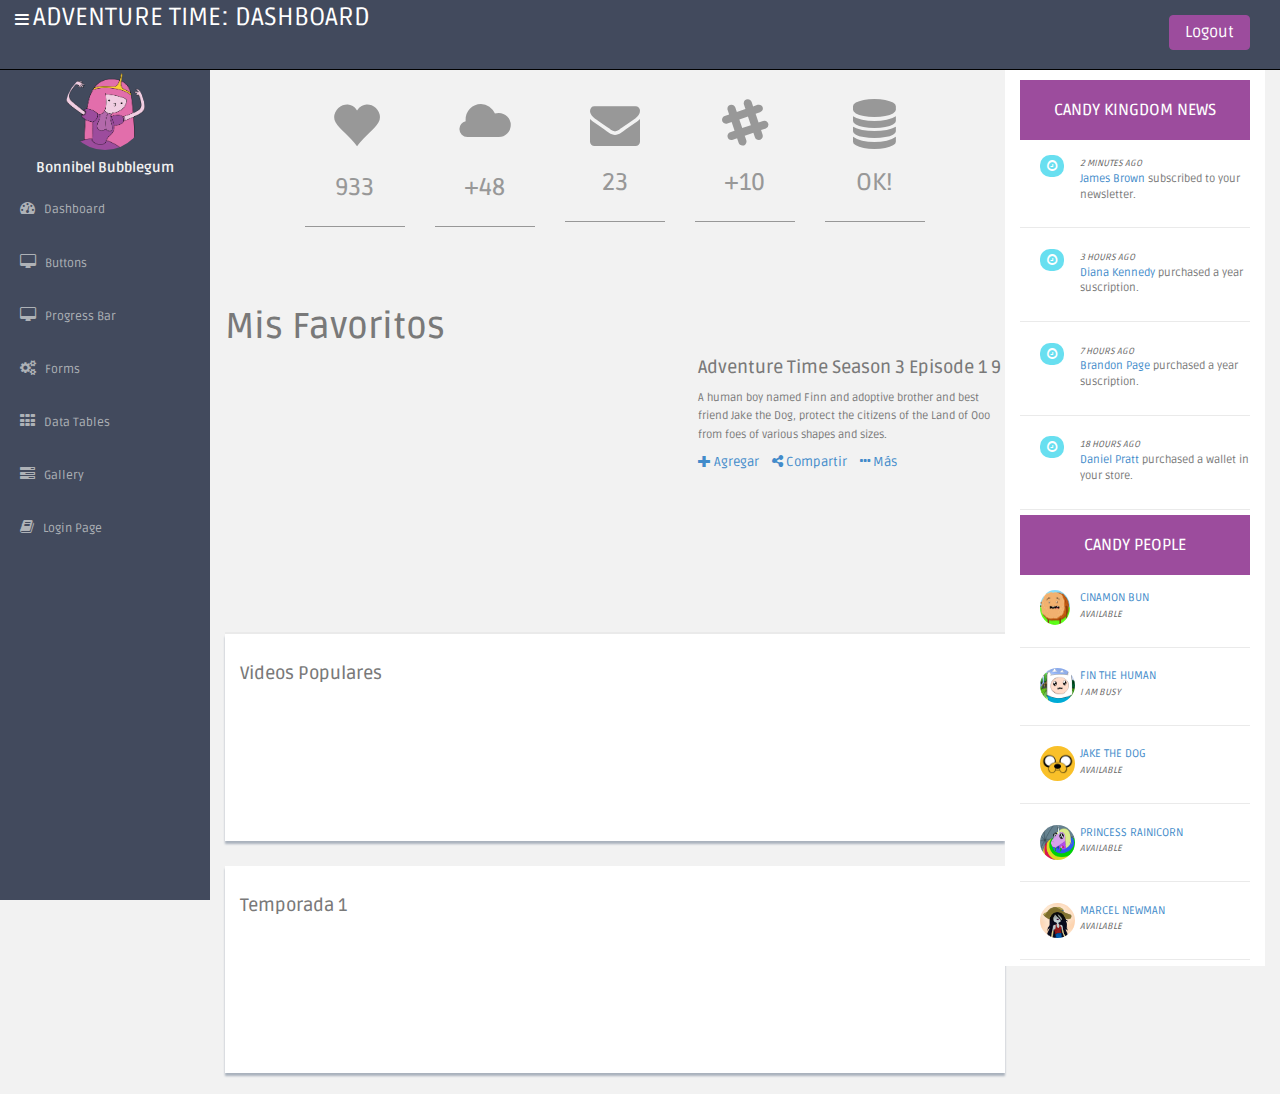
<file: index.html>
<!DOCTYPE html>
<html lang="en">
  <head>
    <meta charset="utf-8">
    <meta name="viewport" content="width=device-width, initial-scale=1.0">
    <meta name="description" content="">
    <meta name="author" content="Dashboard">
    <meta name="keyword" content="Dashboard, Bootstrap, Admin, Template, Theme, Responsive, Fluid, Retina">
    <title>Adventure time: Dashboard</title>
    <link href="css/bootstrap.css" rel="stylesheet">
    <link href="css/font-awesome.css" rel="stylesheet" />
    <link href="css/adventure-time-theme.css" rel="stylesheet">
    <link href="css/adventure-time-theme-responsive.css" rel="stylesheet">
  </head>
  <body>
    <div id="container">
      <div id="topbar" class="header">
        <div class="top-menu inline">
          <a href="#menu">
            <i class="fa fa-bars"></i>
            <span class="hidden-xs size25">ADVENTURE TIME: DASHBOARD</span>
            <span class="hidden-lg visible-xs size25">ADV.TIME</span>
        </a>
        </div>
          <ul class="nav pull-right top-menu inline">
            <li><a class="logout" href="login.html">Logout</a></li>
          </ul>
      </div>
      <div id="sidebar">
        <ul class="sidebar-menu">
          <img src="img/profile_avatar.png" alt="img-responsive">
          <h5 class="text-center">Bonnibel Bubblegum</h5>
          <li><a href="index.html"><i class="fa fa-dashboard"></i> Dashboard</a></li>
          <li><a href="buttons.html"><i class="fa fa-desktop"></i> Buttons</a></li>
          <li><a href="progress.html"><i class="fa fa-desktop"></i> Progress Bar</a></li>
          <li><a href="form_component.html"><i class="fa fa-cogs"></i> Forms</a></li>
          <li><a href="basic_tables.html"><i class="fa fa-th"></i> Data Tables</a></li>
          <li><a href="gallery.html"><i class="fa fa-tasks"></i> Gallery</a></li>
          <li><a href="login.html"><i class="fa fa-book"></i> Login Page</a></li>
        </ul>
      </div>
      <div id="main-content">
        <div class="wrapper">
          <div class="col-md-9">
            <div class="row mt">
                  <div class="col-md-2 col-sm-2 col-md-offset-1 box0">
                    <div class="box1">
                      <span class="glyphicon glyphicon-heart"></span>
                      <h3>933</h3>
                    </div>
                    <p>933 You have 23 unread messages in your inbox.</p>
                  </div>
                  <div class="col-md-2 col-sm-2 box0">
                    <div class="box1">
                      <span class="glyphicon glyphicon-cloud"></span>
                      <h3>+48</h3>
                    </div>
                    <p>+48 You have 23 unread messages in your inbox.</p>
                  </div>
                  <div class="col-md-2 col-sm-2 box0">
                    <div class="box1">
                      <span class="fa fa-envelope"></span>
                      <h3>23</h3>
                    </div>
                    <p>23 You have 23 unread messages in your inbox.</p>
                  </div>
                  <div class="col-md-2 col-sm-2 box0">
                    <div class="box1">
                      <span class="fa fa-slack"></span>
                      <h3>+10</h3>
                    </div>
                    <p>+10 You have 23 unread messages in your inbox.</p>
                  </div>
                  <div class="col-md-2 col-sm-2 box0">
                    <div class="box1">
                      <span class="fa fa-database"></span>
                      <h3>OK!</h3>
                    </div>
                    <p>OK You have 23 unread messages in your inbox.</p>
                  </div>
            </div>
            <div class="row">
                <h1>Mis Favoritos</h1>
                    <div class="row main-video">
                      <div class="col-md-7">
                        <div class="embed-responsive embed-responsive-16by9">
                          <iframe width="560" height="315" src="https://www.youtube.com/embed/84neTEowWuQ" frameborder="0" allowfullscreen></iframe>
                        </div>
                      </div>
                      <div class="col-md-5">
                        <h4>Adventure Time Season 3 Episode 1 9</h4>
                        <p><small>A human boy named Finn and adoptive brother and best friend Jake the Dog, protect the citizens of the Land of Ooo from foes of various shapes and sizes.</small></p>
                        <nav class="buttons">
                          <a href="#"><i class="glyphicon glyphicon-plus"></i> Agregar</a>
                          <a href="#"><i class="fa fa-share-alt"></i> Compartir</a>
                          <a href="#"><i class="fa fa-ellipsis-h"></i> Más</a>
                        </nav>
                      </div>
                    </div>
                    <div class="divider mt"></div>
                    <div class="content-panel login-wrap">
                      <div class="row">
                        <h4>Videos Populares</h4>
                        <div class="col-md-4">
                          <div class="embed-responsive embed-responsive-16by9">
                            <iframe width="560" height="315" src="https://www.youtube.com/embed/84neTEowWuQ" frameborder="0" allowfullscreen></iframe>
                          </div>
                        </div>
                        <div class="col-md-4">
                          <div class="embed-responsive embed-responsive-16by9">
                            <iframe width="560" height="315" src="https://www.youtube.com/embed/84neTEowWuQ" frameborder="0" allowfullscreen></iframe>
                          </div>
                        </div>
                        <div class="col-md-4">
                              <div class="embed-responsive embed-responsive-16by9">
                                <iframe width="560" height="315" src="https://www.youtube.com/embed/84neTEowWuQ" frameborder="0" allowfullscreen></iframe>
                              </div>
                            </div>
                          </div>
                    </div>
                    <div class="content-panel login-wrap mt">
                      <div class="row">
                          <h4>Temporada 1</h4>
                          <div class="col-md-4">
                            <div class="embed-responsive embed-responsive-16by9">
                              <iframe width="560" height="315" src="https://www.youtube.com/embed/84neTEowWuQ" frameborder="0" allowfullscreen></iframe>
                            </div>
                          </div>
                          <div class="col-md-4">
                            <div class="embed-responsive embed-responsive-16by9">
                              <iframe width="560" height="315" src="https://www.youtube.com/embed/84neTEowWuQ" frameborder="0" allowfullscreen></iframe>
                            </div>
                          </div>
                          <div class="col-md-4">
                            <div class="embed-responsive embed-responsive-16by9">
                              <iframe width="560" height="315" src="https://www.youtube.com/embed/84neTEowWuQ" frameborder="0" allowfullscreen></iframe>
                            </div>
                          </div>
                      </div>
                    </div>
            </div>
          </div>
                <div class="col-md-3 ds">
                    <h3>CANDY KINGDOM NEWS</h3>
                    <div class="desc">
                       <div class="thumb ">
                            <span class="badge bg-theme ">
                                <i class="fa fa-clock-o"></i>
                            </span>
                       </div>
                        <div class="details">
                          <p><muted>2 minutes ago</muted>
                            <br>                           
                             <a href="">James Brown</a> subscribed to your newsletter. <br>
                          </p>
                       </div>
                    </div>
                    <div class="desc">
                       <div class="thumb ">
                            <span class="badge bg-theme ">
                                <i class="fa fa-clock-o"></i>
                            </span>
                       </div>
                        <div class="details">
                          <p><muted>3 hours ago</muted>
                            <br>                           
                             <a href="">Diana Kennedy</a> purchased a year suscription. <br>
                          </p>
                       </div>
                    </div>
                    <div class="desc">
                       <div class="thumb ">
                            <span class="badge bg-theme ">
                                <i class="fa fa-clock-o"></i>
                            </span>
                       </div>
                        <div class="details">
                          <p><muted>7 hours ago</muted>
                            <br>                           
                             <a href="">Brandon Page</a>  purchased a year suscription. <br>
                          </p>
                       </div>
                    </div>
                    <div class="desc">
                       <div class="thumb ">
                            <span class="badge bg-theme ">
                                <i class="fa fa-clock-o"></i>
                            </span>
                       </div>
                        <div class="details">
                          <p><muted>18 hours ago</muted>
                            <br>                           
                             <a href="">Daniel Pratt</a> purchased a wallet in your store. <br>
                          </p>
                       </div>
                    </div>
                    <h3>CANDY PEOPLE</h3>
                    <div class="desc">
                        <div class="thumb">
                            <img  class="img-circle img-responsive" src="img/friends/cinamon-bun.jpg" alt="">
                        </div>
                        <div class="details">
                           <p>
                            <a href="">CINAMON BUN</a>
                            <br>
                            <muted>available</muted>
                            </p>
                        </div>
                    </div>
                   
                   <div class="desc">
                        <div class="thumb">
                            <img  class="img-circle" src="img/friends/finn.jpg" alt="">
                        </div>
                        <div class="details">
                           <p>
                            <a href="">FIN THE HUMAN</a>
                            <br>
                            <muted>I am busy</muted>
                            </p>
                        </div>
                    </div>                    
                    <div class="desc">
                        <div class="thumb">
                            <img  class="img-circle" src="img/friends/jake.jpg" alt="">
                        </div>
                        <div class="details">
                           <p>
                            <a href="">JAKE THE DOG</a>
                            <br>
                            <muted>available</muted>
                            </p>
                        </div>
                    </div>                    
                    <div class="desc">
                        <div class="thumb">
                            <img  class="img-circle" src="img/friends/rainicorn.gif" alt="">
                        </div>
                        <div class="details">
                           <p>
                            <a href="">PRINCESS RAINICORN</a>
                            <br>
                            <muted>available</muted>
                            </p>
                        </div>
                    </div>                    
                    <div class="desc">
                        <div class="thumb">
                            <img  class="img-circle" src="img/friends/marceline.jpg" alt="">
                        </div>
                        <div class="details">
                           <p>
                            <a href="">MARCEL NEWMAN</a>
                            <br>
                            <muted>available</muted>
                            </p>
                        </div>
                    </div>
                </div>
        </div>
      </div>
    <script src="js/jquery.js"></script>
    <script src="js/bootstrap.min.js"></script>
    <script src="js/common-scripts.js"></script>
  </body>
</html>
</file>
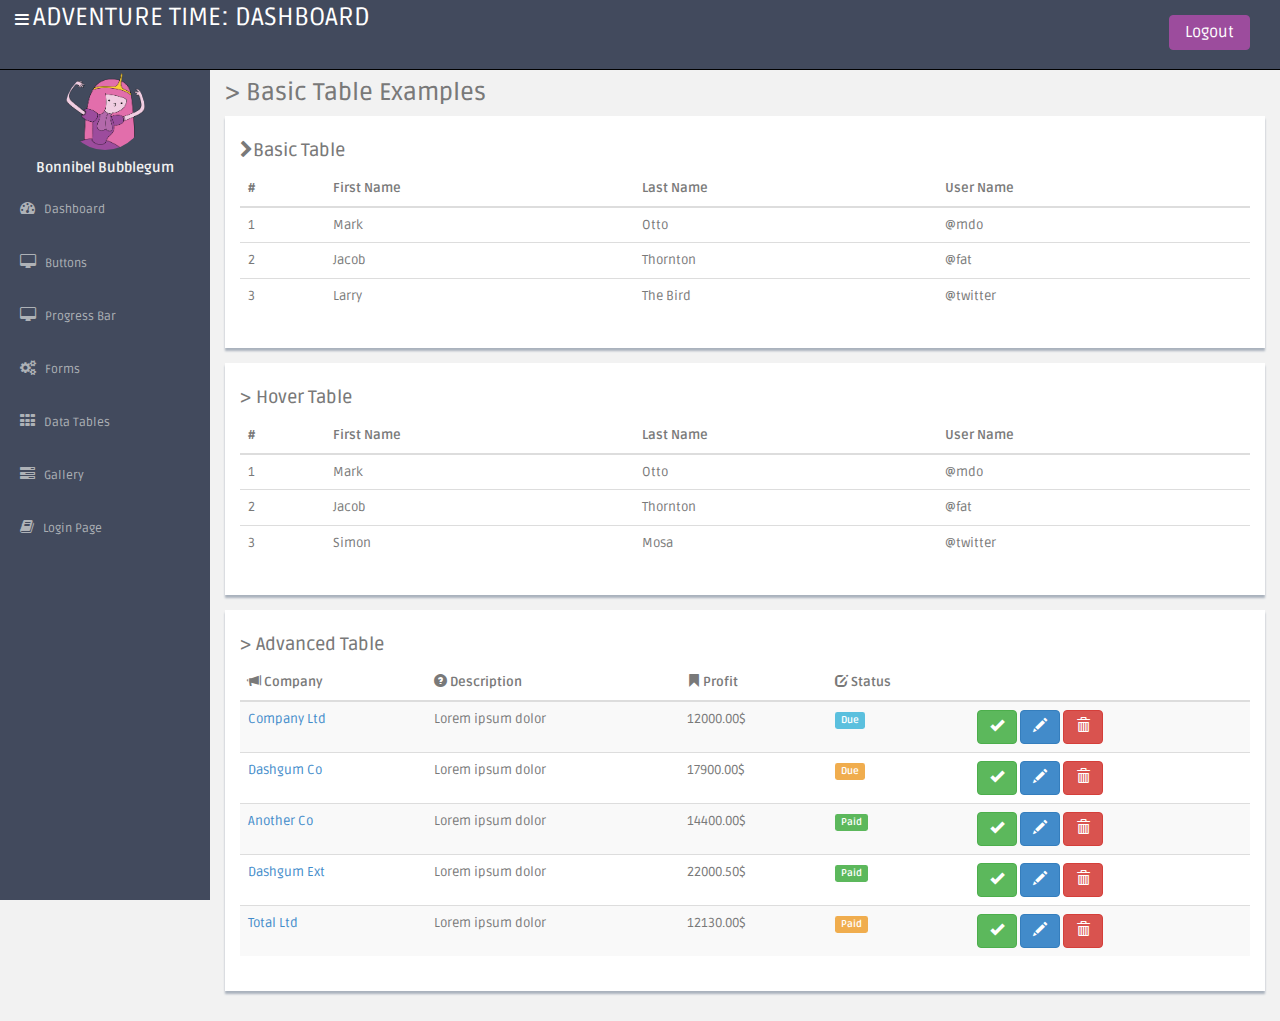
<file: basic_tables.html>
<!DOCTYPE html>
<html lang="en">
  <head>
    <meta charset="utf-8">
    <meta name="viewport" content="width=device-width, initial-scale=1.0">
    <meta name="description" content="">
    <meta name="author" content="Dashboard">
    <meta name="keyword" content="Dashboard, Bootstrap, Admin, Template, Theme, Responsive, Fluid, Retina">

    <title>Adventure time: Dashboard</title>

    <link href="css/bootstrap.css" rel="stylesheet">
    <link href="css/font-awesome.css" rel="stylesheet" />
    <link href="css/adventure-time-theme.css" rel="stylesheet">
    <link href="css/adventure-time-theme-responsive.css" rel="stylesheet">
  </head>

  <body>
    <div id="container">
      <div id="topbar" class="header">
        <div class="top-menu inline">
          <a href="#menu">
            <i class="fa fa-bars"></i>
            <span class="hidden-xs size25">ADVENTURE TIME: DASHBOARD</span>
            <span class="hidden-lg visible-xs size25">ADV.TIME</span>
        </a>
        </div>
          <ul class="nav pull-right top-menu inline">
            <li><a class="logout" href="login.html">Logout</a></li>
          </ul>
      </div>
      <div id="sidebar">
        <ul class="sidebar-menu">
          <img src="img/profile_avatar.png" alt="img-responsive">
          <h5 class="text-center">Bonnibel Bubblegum</h5>
          <li><a href="index.html"><i class="fa fa-dashboard"></i> Dashboard</a></li>
          <li><a href="buttons.html"><i class="fa fa-desktop"></i> Buttons</a></li>
          <li><a href="progress.html"><i class="fa fa-desktop"></i> Progress Bar</a></li>
          <li><a href="form_component.html"><i class="fa fa-cogs"></i> Forms</a></li>
          <li><a href="basic_tables.html"><i class="fa fa-th"></i> Data Tables</a></li>
          <li><a href="gallery.html"><i class="fa fa-tasks"></i> Gallery</a></li>
          <li><a href="login.html"><i class="fa fa-book"></i> Login Page</a></li>
        </ul>
      </div>
      <div id="main-content">
        <div class="Tables wrapper">
          <h3> > Basic Table Examples</h3>
          <div class="showback">
            <h4 class="style-bottom"><i class="fa fa-chevron-right"></i>Basic Table</h4>
            <table class="table">
              <thead>
                <tr>
                  <th>#</th>
                  <th>First Name</th>
                  <th>Last Name</th>
                  <th>User Name</th>
                </tr>
              </thead>
              <tbody>
                <tr>
                  <td>1</td>
                  <td>Mark</td>
                  <td>Otto</td>
                  <td>@mdo</td>
                </tr>
                <tr>
                  <td>2</td>
                  <td>Jacob</td>
                  <td>Thornton</td>
                  <td>@fat</td>
                </tr>
                <tr>
                  <td>3</td>
                  <td>Larry</td>
                  <td>The Bird</td>
                  <td>@twitter</td>
                </tr>
              </tbody>
            </table>
          </div><!--fin SHOWBACK-->

          <div class="showback">
            <h4 class="style-bottom"> > Hover Table</h4>
            <table class="table table-hover">
              <thead>
                <tr>
                  <th>#</th>
                  <th>First Name</th>
                  <th>Last Name</th>
                  <th>User Name</th>
                </tr>
              </thead>
              <tbody>
                <tr>
                  <td>1</td>
                  <td>Mark</td>
                  <td>Otto</td>
                  <td>@mdo</td>
                </tr>
                <tr>
                  <td>2</td>
                  <td>Jacob</td>
                  <td>Thornton</td>
                  <td>@fat</td>
                </tr>
                <tr>
                  <td>3</td>
                  <td>Simon</td>
                  <td>Mosa</td>
                  <td>@twitter</td>
                </tr>
              </tbody>
            </table>
          </div>
          <div class="showback">
            <h4 class="style-bottom"> > Advanced Table</h4>
            <div class="table-responsive">
              <table class="table table-striped table-hover">
                <thead>
                  <tr>
                    <th> <i class="glyphicon glyphicon-bullhorn"></i> Company</th>
                    <th><i class="glyphicon glyphicon-question-sign"></i> Description</th>
                    <th><i class="glyphicon glyphicon-bookmark"></i> Profit</th>
                    <th><i class="glyphicon glyphicon-edit"></i> Status</th>
                    <th></th>
                  </tr>
                </thead>
                <tbody>
                  <tr>
                    <td><a href="#">Company Ltd</a></td>
                    <td>Lorem ipsum dolor</td>
                    <td>12000.00$</td>
                    <td>
                      <span class="label label-info">Due</span>
                    </td>
                    <td>
                      <button class="btn btn-success">
                        <i class="glyphicon glyphicon-ok"></i>
                      </button>
                      <button class="btn btn-primary">
                        <i class="glyphicon glyphicon-pencil"></i>
                      </button>
                      <button class="btn btn-danger">
                        <i class="glyphicon glyphicon-trash"></i>
                      </button>
                    </td>
                  </tr>
                  <tr>
                    <td><a href="#">Dashgum Co</a></td>
                    <td>Lorem ipsum dolor</td>
                    <td>17900.00$</td>
                    <td>
                      <span class="label label-warning">Due</span>
                    </td>
                    <td>
                      <button class="btn btn-success">
                        <i class="glyphicon glyphicon-ok"></i>
                      </button>
                      <button class="btn btn-primary">
                        <i class="glyphicon glyphicon-pencil"></i>
                      </button>
                      <button class="btn btn-danger">
                        <i class="glyphicon glyphicon-trash"></i>
                      </button>
                    </td>
                  </tr>          
                  <tr>
                    <td><a href="#">Another Co</a></td>
                    <td>Lorem ipsum dolor</td>
                    <td>14400.00$</td>
                    <td>
                      <span class="label label-success">Paid</span>
                    </td>
                    <td>
                      <button class="btn btn-success">
                        <i class="glyphicon glyphicon-ok"></i>
                      </button>
                      <button class="btn btn-primary">
                        <i class="glyphicon glyphicon-pencil"></i>
                      </button>
                      <button class="btn btn-danger">
                        <i class="glyphicon glyphicon-trash"></i>
                      </button>
                    </td>
                  </tr>                
                  <tr>
                    <td><a href="#">Dashgum Ext</a></td>
                    <td>Lorem ipsum dolor</td>
                    <td>22000.50$</td>
                    <td>
                      <span class="label label-success">Paid</span>
                    </td>
                    <td>
                      <button class="btn btn-success">
                        <i class="glyphicon glyphicon-ok"></i>
                      </button>
                      <button class="btn btn-primary">
                        <i class="glyphicon glyphicon-pencil"></i>
                      </button>
                      <button class="btn btn-danger">
                        <i class="glyphicon glyphicon-trash"></i>
                      </button>
                    </td>
                  </tr>       
                  <tr>
                    <td><a href="#">Total Ltd</a></td>
                    <td>Lorem ipsum dolor</td>
                    <td>12130.00$</td>
                    <td>
                      <span class="label label-warning">Paid</span>
                    </td>
                    <td>
                      <button class="btn btn-success">
                        <i class="glyphicon glyphicon-ok"></i>
                      </button>
                      <button class="btn btn-primary">
                        <i class="glyphicon glyphicon-pencil"></i>
                      </button>
                      <button class="btn btn-danger">
                        <i class="glyphicon glyphicon-trash"></i>
                      </button>
                    </td>
                  </tr>     
                </tbody>
              </table>
            </div>
          </div>
        </div>
      </div>
    </div>

    <!-- js placed at the end of the document so the pages load faster -->
    <script src="js/jquery.js"></script>
    <script src="js/bootstrap.min.js"></script>
    <script src="js/common-scripts.js"></script>
  </body>
</html>
</file>
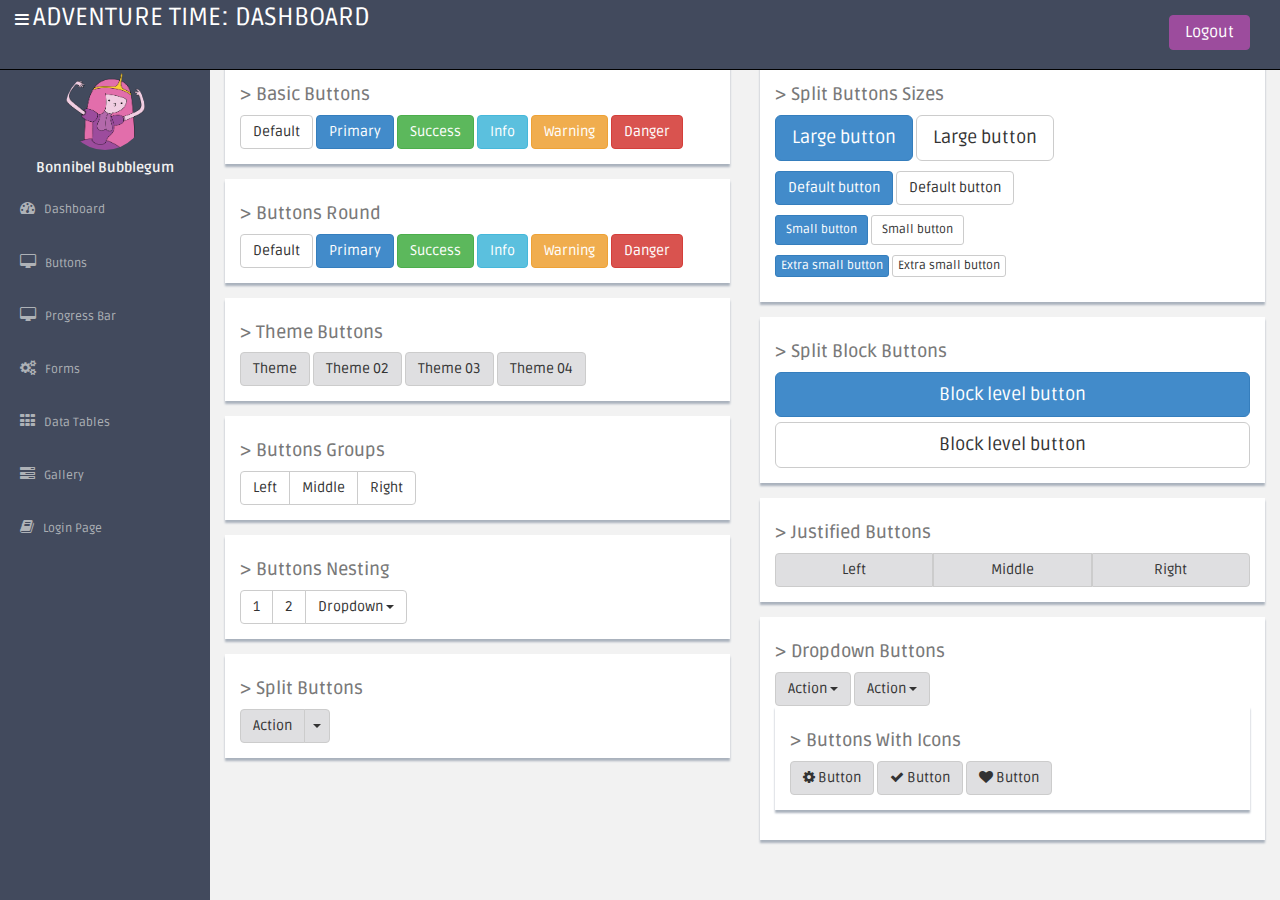
<file: buttons.html>
<!DOCTYPE html>
<html lang="en">
  <head>
    <meta charset="utf-8">
    <meta name="viewport" content="width=device-width, initial-scale=1.0">
    <meta name="description" content="">
    <meta name="author" content="Dashboard">
    <meta name="keyword" content="Dashboard, Bootstrap, Admin, Template, Theme, Responsive, Fluid, Retina">

    <title>Adventure time: Dashboard</title>

    <link href="css/bootstrap.css" rel="stylesheet">
    <link href="css/font-awesome.css" rel="stylesheet" />
    <link href="css/adventure-time-theme.css" rel="stylesheet">
    <link href="css/adventure-time-theme-responsive.css" rel="stylesheet">

  </head>
  <body>
    <div id="container">
      <div id="topbar" class="header">
        <div class="top-menu inline">
          <a href="#menu">
            <i class="fa fa-bars"></i>
            <span class="hidden-xs size25">ADVENTURE TIME: DASHBOARD</span>
            <span class="hidden-lg visible-xs size25">ADV.TIME</span>
        </a>
        </div>
          <ul class="nav pull-right top-menu inline">
            <li><a class="logout" href="login.html">Logout</a></li>
          </ul>
      </div>
      <div id="sidebar">
        <ul class="sidebar-menu">
          <img src="img/profile_avatar.png" alt="img-responsive">
          <h5 class="text-center">Bonnibel Bubblegum</h5>
          <li><a href="index.html"><i class="fa fa-dashboard"></i> Dashboard</a></li>
          <li><a href="buttons.html"><i class="fa fa-desktop"></i> Buttons</a></li>
          <li><a href="progress.html"><i class="fa fa-desktop"></i> Progress Bar</a></li>
          <li><a href="form_component.html"><i class="fa fa-cogs"></i> Forms</a></li>
          <li><a href="basic_tables.html"><i class="fa fa-th"></i> Data Tables</a></li>
          <li><a href="gallery.html"><i class="fa fa-tasks"></i> Gallery</a></li>
          <li><a href="login.html"><i class="fa fa-book"></i> Login Page</a></li>
        </ul>
      </div>
      <div id="main-content">
              <div class="wrapper">
                <div class="row">
                    <div class="col-md-6 col-sm-12">
                         <div class="showback">      
                            <h4> > Basic Buttons</h4> 
                            <button type="button" class="btn btn-default">Default</button>
                            <button type="button" class="btn btn-primary">Primary</button>
                            <button type="button" class="btn btn-success">Success</button>
                            <button type="button" class="btn btn-info">Info</button>
                            <button type="button" class="btn btn-warning">Warning</button>
                            <button type="button" class="btn btn-danger">Danger</button>
                        </div>
                        <div class="showback">      
                            <h4> > Buttons Round</h4> 
                            <button type="button" class="btn btn-default">Default</button>
                            <button type="button" class="btn btn-primary">Primary</button>
                            <button type="button" class="btn btn-success">Success</button>
                            <button type="button" class="btn btn-info">Info</button>
                            <button type="button" class="btn btn-warning">Warning</button>
                            <button type="button" class="btn btn-danger">Danger</button>
                        </div>
                        <div class="showback">      
                            <h4> > Theme Buttons</h4> 
                            <button type="button" class="btn btn-default grey-panel">Theme </button>
                            <button type="button" class="btn btn-default grey-panel">Theme 02</button>
                            <button type="button" class="btn btn-default grey-panel">Theme 03</button>
                            <button type="button" class="btn btn-default grey-panel">Theme 04</button>
                        </div>
                        <div class="showback">      
                            <h4> > Buttons Groups</h4> 
                            <div class="btn-group" role="group" aria-label="...">
                              <button type="button" class="btn btn-default">Left</button>
                              <button type="button" class="btn btn-default">Middle</button>
                              <button type="button" class="btn btn-default">Right</button>
                            </div>                            
                        </div>
                        <div class="showback">      
                            <h4> > Buttons Nesting</h4> 
                            <div class="btn-group" role="group" aria-label="...">
                              <button type="button" class="btn btn-default">1</button>
                              <button type="button" class="btn btn-default">2</button>
                              <div class="btn-group" role="group">
                                <button type="button" class="btn btn-default dropdown-toggle" data-toggle="dropdown" aria-haspopup="true" aria-expanded="false">
                                  Dropdown
                                  <span class="caret"></span>
                                </button>
                                <ul class="dropdown-menu">
                                  <li><a href="#">Dropdown link</a></li>
                                  <li><a href="#">Dropdown link</a></li>
                                </ul>
                              </div>
                            </div>                            
                        </div>
                       <div class="showback">      
                            <h4> > Split Buttons</h4>               
                            <div class="btn-group ">
                              <button type="button" class="btn btn-default grey-panel">Action</button>
                              <button type="button" class="btn btn-default dropdown-toggle grey-panel" data-toggle="dropdown">
                                <span class="caret"></span>
                                <span class="sr-only">Toggle Dropdown</span>
                              </button>
                              <ul class="dropdown-menu">
                                <li><a href="#">Action #1</a></li>
                                <li><a href="#">Action #2</a></li>
                                <li><a href="#">Action #3</a></li>
                                <li class="divider"></li>
                                <li><a href="#">Acción #4</a></li>
                              </ul>
                            </div>                            
                        </div>
                    </div>
                    <div class="col-md-6 col-sm-12">
                        <div class="showback">      
                            <h4> > Split Buttons Sizes</h4> 
                            <p>
                              <button type="button" class="btn btn-primary btn-lg">Large button</button>
                              <button type="button" class="btn btn-default btn-lg">Large button</button>
                            </p>
                            <p>
                              <button type="button" class="btn btn-primary">Default button</button>
                              <button type="button" class="btn btn-default">Default button</button>
                            </p>
                            <p>
                              <button type="button" class="btn btn-primary btn-sm">Small button</button>
                              <button type="button" class="btn btn-default btn-sm">Small button</button>
                            </p>
                            <p>
                              <button type="button" class="btn btn-primary btn-xs">Extra small button</button>
                              <button type="button" class="btn btn-default btn-xs">Extra small button</button>
                            </p>                            
                        </div>    
                        <div class="showback">      
                            <h4> > Split Block Buttons</h4> 
                            <button type="button" class="btn btn-primary btn-lg btn-block">Block level button</button>
                            <button type="button" class="btn btn-default btn-lg btn-block">Block level button</button>                            
                        </div>                                      
                          <div class="showback">      
                            <h4> > Justified Buttons</h4> 
                            <div class="btn-group btn-group-justified" role="group" aria-label="...">
                              <div class="btn-group" role="group">
                                <button type="button" class="btn btn-default grey-panel">Left</button>
                              </div>
                              <div class="btn-group" role="group">
                                <button type="button" class="btn btn-default grey-panel">Middle</button>
                              </div>
                              <div class="btn-group" role="group">
                                <button type="button" class="btn btn-default grey-panel">Right</button>
                              </div>
                            </div>                            
                        </div>
                          <div class="showback">      
                            <h4> > Dropdown Buttons</h4>  
                            <div class="btn-group">
                              <button type="button" class="btn btn-default dropdown-toggle grey-panel" data-toggle="dropdown">Action 
                                <span class="caret"></span>
                              </button>
                              <ul class="dropdown-menu" role="menu">
                                <li><a href="#">Acción #1</a></li>
                                <li><a href="#">Acción #2</a></li>
                                <li><a href="#">Acción #3</a></li>
                                <li class="divider"></li>
                                <li><a href="#">Acción #4</a></li>
                              </ul>
                            </div>                           
                            <div class="btn-group">
                              <button type="button" class="btn btn-default dropdown-toggle grey-panel" data-toggle="dropdown">Action 
                                <span class="caret"></span>
                              </button>
                              <ul class="dropdown-menu" role="menu">
                                <li><a href="#">Acción #1</a></li>
                                <li><a href="#">Acción #2</a></li>
                                <li><a href="#">Acción #3</a></li>
                                <li class="divider"></li>
                                <li><a href="#">Acción #4</a></li>
                              </ul>
                            </div>
                          <div class="showback">      
                            <h4> > Buttons With Icons</h4> 
                            <button type="button" class="btn btn-default grey-panel"><i class="fa fa-cog"></i> Button</button>
                            <button type="button" class="btn btn-default grey-panel"><i class="fa fa-check"></i> Button</button>
                            <button type="button" class="btn btn-default grey-panel"><i class="fa fa-heart"></i> Button</button>       
                          </div>                                           
                    </div>
                </div>
      </div>
    </div>
    <!-- js placed at the end of the document so the pages load faster -->
    <script src="js/jquery.js"></script>
    <script src="js/bootstrap.min.js"></script>
    <script src="js/common-scripts.js"></script>
  </body>
</html>
</file>
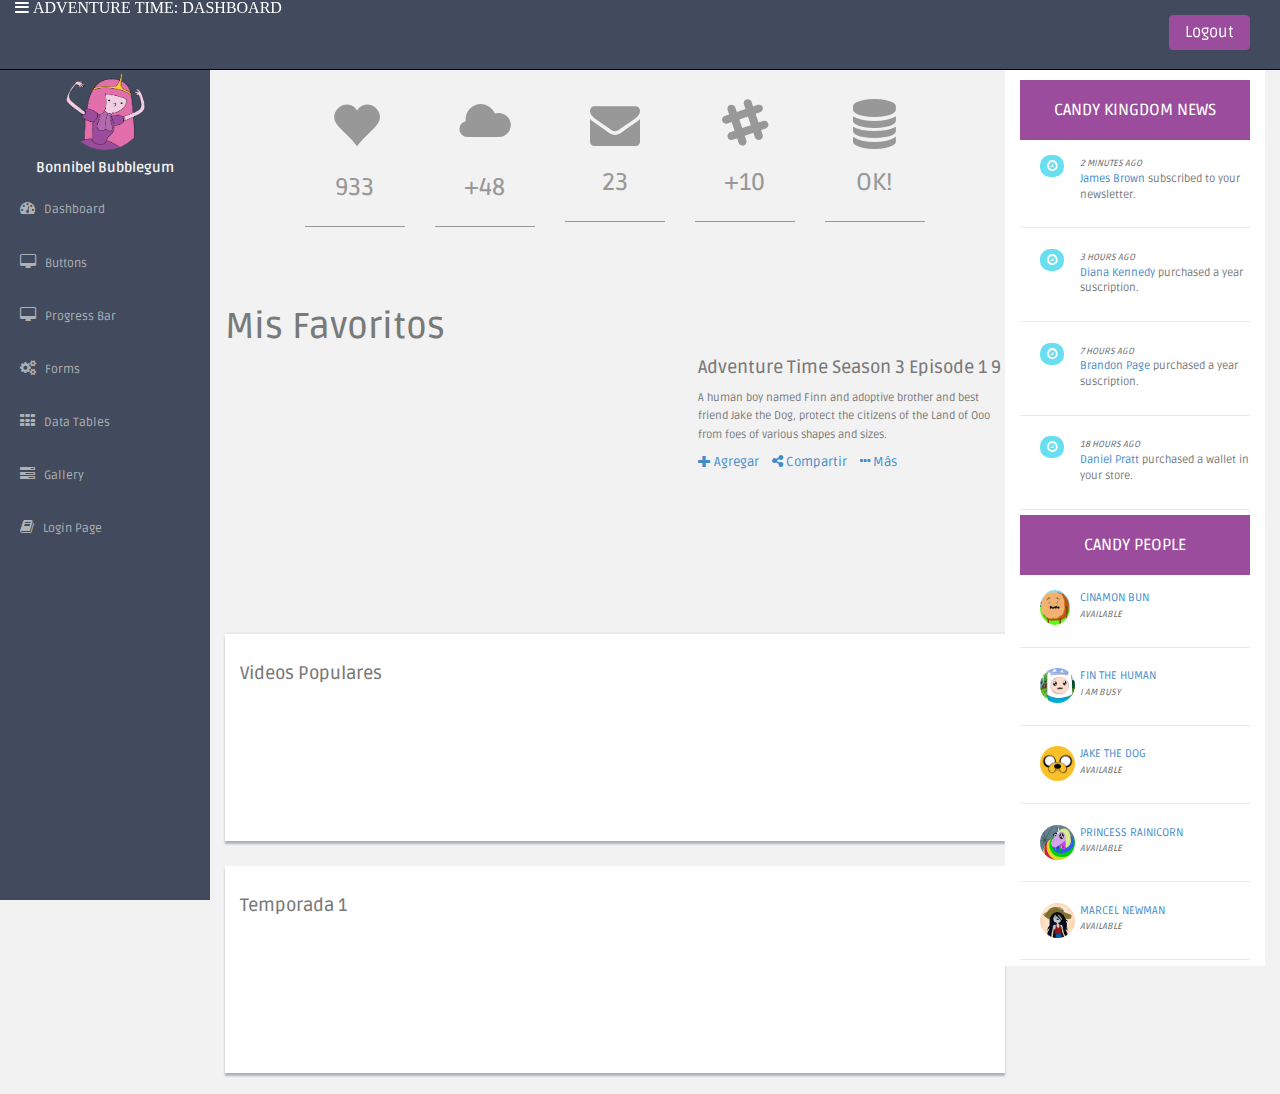
<file: dashboard.html>
<!DOCTYPE html>
<html lang="en">
  <head>
    <meta charset="utf-8">
    <meta name="viewport" content="width=device-width, initial-scale=1.0">
    <meta name="description" content="">
    <meta name="author" content="Dashboard">
    <meta name="keyword" content="Dashboard, Bootstrap, Admin, Template, Theme, Responsive, Fluid, Retina">
    <title>Adventure time: Dashboard</title>
    <link href="css/bootstrap.css" rel="stylesheet">
    <link href="css/font-awesome.css" rel="stylesheet" />
    <link href="css/adventure-time-theme.css" rel="stylesheet">
    <link href="css/adventure-time-theme-responsive.css" rel="stylesheet">

    <!-- HTML5 shim and Respond.js IE8 support of HTML5 elements and media queries -->
    <!--[if lt IE 9]>
      <script src="https://oss.maxcdn.com/libs/html5shiv/3.7.0/html5shiv.js"></script>
      <script src="https://oss.maxcdn.com/libs/respond.js/1.4.2/respond.min.js"></script>
    <![endif]-->
  </head>

  <body>
    <div id="container">
      <div id="topbar" class="header">
        <div class="top-menu inline">
          <a href="#menu" class="fa fa-bars">
            <span class="hidden-xs">ADVENTURE TIME: DASHBOARD</span>
            <span class="hidden-lg visible-xs">ADV.TIME</span>
        </a>
        </div>
          <ul class="nav pull-right top-menu inline">
            <li><a class="logout" href="login.html">Logout</a></li>
          </ul>
      </div>
      <div id="sidebar">
        <ul class="sidebar-menu">
          <img src="img/profile_avatar.png" alt="img-responsive">
          <h5 class="text-center">Bonnibel Bubblegum</h5>
          <li><a href="dashboard.html"><i class="fa fa-dashboard"></i> Dashboard</a></li>
          <li><a href="buttons.html"><i class="fa fa-desktop"></i> Buttons</a></li>
          <li><a href="progress.html"><i class="fa fa-desktop"></i> Progress Bar</a></li>
          <li><a href="form_component.html"><i class="fa fa-cogs"></i> Forms</a></li>
          <li><a href="basic_tables.html"><i class="fa fa-th"></i> Data Tables</a></li>
          <li><a href="gallery.html"><i class="fa fa-tasks"></i> Gallery</a></li>
          <li><a href="login.html"><i class="fa fa-book"></i> Login Page</a></li>
        </ul>
      </div>
      <div id="main-content">
        <div class="wrapper">
          <div class="col-md-9">
            <div class="row mt">
                  <div class="col-md-2 col-sm-2 col-md-offset-1 box0">
                    <div class="box1">
                      <span class="glyphicon glyphicon-heart"></span>
                      <h3>933</h3>
                    </div>
                    <p>933 You have 23 unread messages in your inbox.</p>
                  </div>
                  <div class="col-md-2 col-sm-2 box0">
                    <div class="box1">
                      <span class="glyphicon glyphicon-cloud"></span>
                      <h3>+48</h3>
                    </div>
                    <p>+48 You have 23 unread messages in your inbox.</p>
                  </div>
                  <div class="col-md-2 col-sm-2 box0">
                    <div class="box1">
                      <span class="fa fa-envelope"></span>
                      <h3>23</h3>
                    </div>
                    <p>23 You have 23 unread messages in your inbox.</p>
                  </div>
                  <div class="col-md-2 col-sm-2 box0">
                    <div class="box1">
                      <span class="fa fa-slack"></span>
                      <h3>+10</h3>
                    </div>
                    <p>+10 You have 23 unread messages in your inbox.</p>
                  </div>
                  <div class="col-md-2 col-sm-2 box0">
                    <div class="box1">
                      <span class="fa fa-database"></span>
                      <h3>OK!</h3>
                    </div>
                    <p>OK You have 23 unread messages in your inbox.</p>
                  </div>
            </div>
            <div class="row">
                <h1>Mis Favoritos</h1>
                    <div class="row main-video">
                      <div class="col-md-7">
                        <div class="embed-responsive embed-responsive-16by9">
                          <iframe width="560" height="315" src="https://www.youtube.com/embed/84neTEowWuQ" frameborder="0" allowfullscreen></iframe>
                        </div>
                      </div>
                      <div class="col-md-5">
                        <h4>Adventure Time Season 3 Episode 1 9</h4>
                        <p><small>A human boy named Finn and adoptive brother and best friend Jake the Dog, protect the citizens of the Land of Ooo from foes of various shapes and sizes.</small></p>
                        <nav class="buttons">
                          <a href="#"><i class="glyphicon glyphicon-plus"></i> Agregar</a>
                          <a href="#"><i class="fa fa-share-alt"></i> Compartir</a>
                          <a href="#"><i class="fa fa-ellipsis-h"></i> Más</a>
                        </nav>
                      </div>
                    </div>
                    <div class="divider mt"></div>
                    <div class="content-panel login-wrap">
                      <div class="row">
                        <h4>Videos Populares</h4>
                        <div class="col-md-4">
                          <div class="embed-responsive embed-responsive-16by9">
                            <iframe width="560" height="315" src="https://www.youtube.com/embed/84neTEowWuQ" frameborder="0" allowfullscreen></iframe>
                          </div>
                        </div>
                        <div class="col-md-4">
                          <div class="embed-responsive embed-responsive-16by9">
                            <iframe width="560" height="315" src="https://www.youtube.com/embed/84neTEowWuQ" frameborder="0" allowfullscreen></iframe>
                          </div>
                        </div>
                        <div class="col-md-4">
                              <div class="embed-responsive embed-responsive-16by9">
                                <iframe width="560" height="315" src="https://www.youtube.com/embed/84neTEowWuQ" frameborder="0" allowfullscreen></iframe>
                              </div>
                            </div>
                          </div>
                    </div>
                    <div class="content-panel login-wrap mt">
                      <div class="row">
                          <h4>Temporada 1</h4>
                          <div class="col-md-4">
                            <div class="embed-responsive embed-responsive-16by9">
                              <iframe width="560" height="315" src="https://www.youtube.com/embed/84neTEowWuQ" frameborder="0" allowfullscreen></iframe>
                            </div>
                          </div>
                          <div class="col-md-4">
                            <div class="embed-responsive embed-responsive-16by9">
                              <iframe width="560" height="315" src="https://www.youtube.com/embed/84neTEowWuQ" frameborder="0" allowfullscreen></iframe>
                            </div>
                          </div>
                          <div class="col-md-4">
                            <div class="embed-responsive embed-responsive-16by9">
                              <iframe width="560" height="315" src="https://www.youtube.com/embed/84neTEowWuQ" frameborder="0" allowfullscreen></iframe>
                            </div>
                          </div>
                      </div>
                    </div>
            </div>
          </div>
                <div class="col-md-3 ds">
                    <h3>CANDY KINGDOM NEWS</h3>
                    <div class="desc">
                       <div class="thumb ">
                            <span class="badge bg-theme ">
                                <i class="fa fa-clock-o"></i>
                            </span>
                       </div>
                        <div class="details">
                          <p><muted>2 minutes ago</muted>
                            <br>                           
                             <a href="">James Brown</a> subscribed to your newsletter. <br>
                          </p>
                       </div>
                    </div>
                    <div class="desc">
                       <div class="thumb ">
                            <span class="badge bg-theme ">
                                <i class="fa fa-clock-o"></i>
                            </span>
                       </div>
                        <div class="details">
                          <p><muted>3 hours ago</muted>
                            <br>                           
                             <a href="">Diana Kennedy</a> purchased a year suscription. <br>
                          </p>
                       </div>
                    </div>
                    <div class="desc">
                       <div class="thumb ">
                            <span class="badge bg-theme ">
                                <i class="fa fa-clock-o"></i>
                            </span>
                       </div>
                        <div class="details">
                          <p><muted>7 hours ago</muted>
                            <br>                           
                             <a href="">Brandon Page</a>  purchased a year suscription. <br>
                          </p>
                       </div>
                    </div>
                    <div class="desc">
                       <div class="thumb ">
                            <span class="badge bg-theme ">
                                <i class="fa fa-clock-o"></i>
                            </span>
                       </div>
                        <div class="details">
                          <p><muted>18 hours ago</muted>
                            <br>                           
                             <a href="">Daniel Pratt</a> purchased a wallet in your store. <br>
                          </p>
                       </div>
                    </div>
                    <h3>CANDY PEOPLE</h3>
                    <div class="desc">
                        <div class="thumb">
                            <img  class="img-circle img-responsive" src="img/friends/cinamon-bun.jpg" alt="">
                        </div>
                        <div class="details">
                           <p>
                            <a href="">CINAMON BUN</a>
                            <br>
                            <muted>available</muted>
                            </p>
                        </div>
                    </div>
                   
                   <div class="desc">
                        <div class="thumb">
                            <img  class="img-circle" src="img/friends/finn.jpg" alt="">
                        </div>
                        <div class="details">
                           <p>
                            <a href="">FIN THE HUMAN</a>
                            <br>
                            <muted>I am busy</muted>
                            </p>
                        </div>
                    </div>                    
                    <div class="desc">
                        <div class="thumb">
                            <img  class="img-circle" src="img/friends/jake.jpg" alt="">
                        </div>
                        <div class="details">
                           <p>
                            <a href="">JAKE THE DOG</a>
                            <br>
                            <muted>available</muted>
                            </p>
                        </div>
                    </div>                    
                    <div class="desc">
                        <div class="thumb">
                            <img  class="img-circle" src="img/friends/rainicorn.gif" alt="">
                        </div>
                        <div class="details">
                           <p>
                            <a href="">PRINCESS RAINICORN</a>
                            <br>
                            <muted>available</muted>
                            </p>
                        </div>
                    </div>                    
                    <div class="desc">
                        <div class="thumb">
                            <img  class="img-circle" src="img/friends/marceline.jpg" alt="">
                        </div>
                        <div class="details">
                           <p>
                            <a href="">MARCEL NEWMAN</a>
                            <br>
                            <muted>available</muted>
                            </p>
                        </div>
                    </div>
                </div>
        </div>
      </div>
    <script src="js/jquery.js"></script>
    <script src="js/bootstrap.min.js"></script>
    <script src="js/common-scripts.js"></script>
  </body>
</html>
</file>
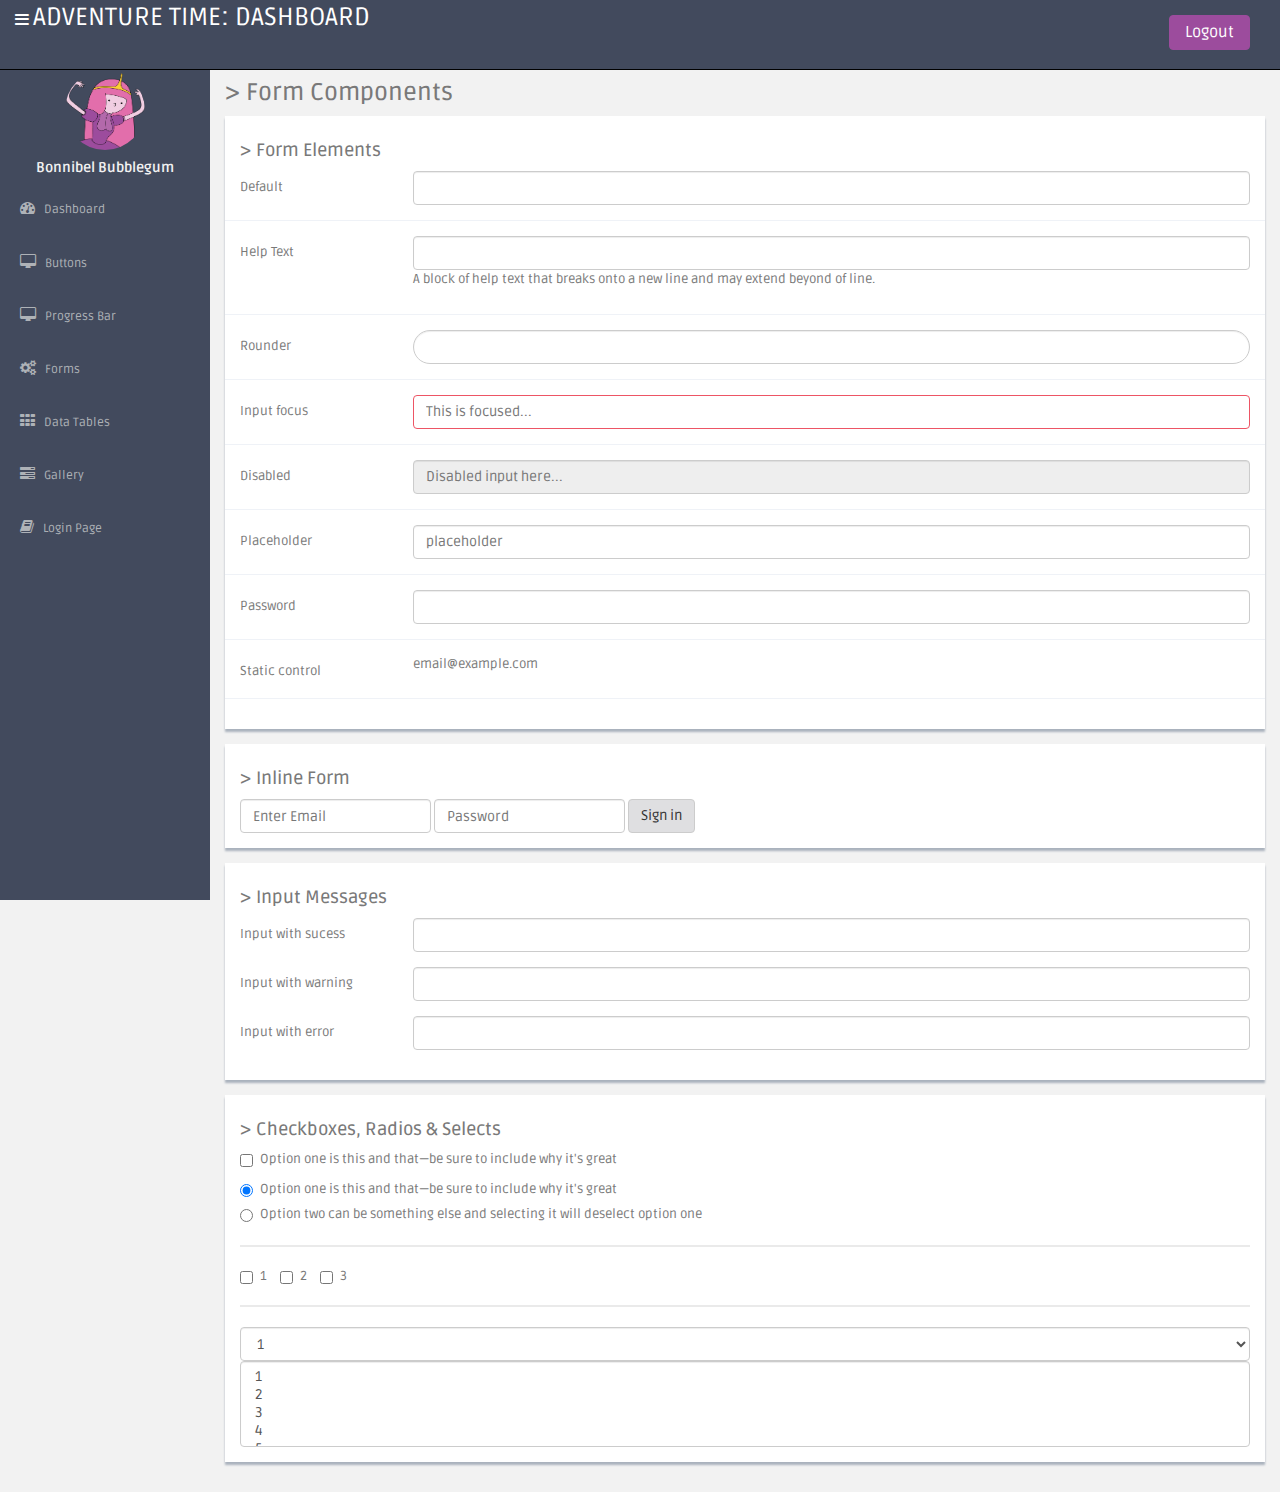
<file: form_component.html>
<!DOCTYPE html>
<html lang="en">
  <head>
    <meta charset="utf-8">
    <meta name="viewport" content="width=device-width, initial-scale=1.0">
    <meta name="description" content="">
    <meta name="author" content="Dashboard">
    <meta name="keyword" content="Dashboard, Bootstrap, Admin, Template, Theme, Responsive, Fluid, Retina">

    <title>Adventure time: Dashboard</title>

    <link href="css/bootstrap.css" rel="stylesheet">
    <link href="css/font-awesome.css" rel="stylesheet" />
    <link href="css/adventure-time-theme.css" rel="stylesheet">
    <link href="css/adventure-time-theme-responsive.css" rel="stylesheet">

    <!-- HTML5 shim and Respond.js IE8 support of HTML5 elements and media queries -->
    <!--[if lt IE 9]>
      <script src="https://oss.maxcdn.com/libs/html5shiv/3.7.0/html5shiv.js"></script>
      <script src="https://oss.maxcdn.com/libs/respond.js/1.4.2/respond.min.js"></script>
    <![endif]-->
  </head>

  <body>
    <div id="container">
      <div id="topbar" class="header">
        <div class="top-menu inline">
          <a href="#menu">
            <i class="fa fa-bars"></i>
            <span class="hidden-xs size25">ADVENTURE TIME: DASHBOARD</span>
            <span class="hidden-lg visible-xs size25">ADV.TIME</span>
        </a>
        </div>
          <ul class="nav pull-right top-menu inline">
            <li><a class="logout" href="login.html">Logout</a></li>
          </ul>
      </div>
      <div id="sidebar">
        <ul class="sidebar-menu">
          <img src="img/profile_avatar.png" alt="img-responsive">
          <h5 class="text-center">Bonnibel Bubblegum</h5>
          <li><a href="index.html"><i class="fa fa-dashboard"></i> Dashboard</a></li>
          <li><a href="buttons.html"><i class="fa fa-desktop"></i> Buttons</a></li>
          <li><a href="progress.html"><i class="fa fa-desktop"></i> Progress Bar</a></li>
          <li><a href="form_component.html"><i class="fa fa-cogs"></i> Forms</a></li>
          <li><a href="basic_tables.html"><i class="fa fa-th"></i> Data Tables</a></li>
          <li><a href="gallery.html"><i class="fa fa-tasks"></i> Gallery</a></li>
          <li><a href="login.html"><i class="fa fa-book"></i> Login Page</a></li>
        </ul>
      </div>
      <div id="main-content">
        <div class="wrapper">
                <h3> > Form Components</h3>
                <div class="showback">
                    <h4> > Form Elements</h4>
                    <form class="form-horizontal style-form">
                         <div class="form-group">
                            <label for="inputEmail3" class="col-sm-2 control-label pull-left">Default</label>
                            <div class="col-sm-10">
                              <input type="email" class="form-control" id="inputEmail3" >
                            </div>
                          </div>
                    </form>                    
                    <form class="form-horizontal style-form"> 
                      <div class="form-group">
                        <label for="inputPassword3" class="col-sm-2 control-label pull-left">Help Text</label>
                        <div class="col-sm-10">
                          <input type="text" class="form-control" id="inputPassword3" >
                          <p>A block of help text that breaks onto a new line and may extend beyond of line.</p>
                        </div>
                      </div>                          
                    </form>                     
                    <form class="form-horizontal style-form">
                         <div class="form-group">
                            <label for="inputEmail3" class="col-sm-2 control-label pull-left">Rounder</label>
                            <div class="col-sm-10">
                              <input type="email" class="form-control round-form" id="inputEmail3" >
                            </div>
                          </div>
                    </form>                    
                     <form class="form-horizontal style-form">
                         <div class="form-group">
                            <label for="inputEmail3" class="col-sm-2 control-label pull-left">Input focus</label>
                            <div class="col-sm-10">
                              <input type="email" class="form-control " id="focusedInput"  placeholder="This is focused...">
                            </div>
                          </div>
                    </form>                      
                     <form class="form-horizontal style-form">
                         <div class="form-group">
                            <label for="inputEmail3" class="col-sm-2 control-label ">Disabled</label>
                            <div class="col-sm-10">
                              <input type="email" class="form-control" disabled="disabled" id="inputEmail3"  placeholder="Disabled input here...">
                            </div>
                          </div>
                    </form>                                        
                    <form class="form-horizontal style-form">
                         <div class="form-group">
                            <label for="inputEmail3" class="col-sm-2 control-label pull-left">Placeholder</label>
                            <div class="col-sm-10">
                              <input type="email" class="form-control" id="inputEmail3" placeholder="placeholder">
                            </div>
                          </div>
                    </form>
                    <form class="form-horizontal style-form">
                         <div class="form-group">
                            <label for="inputEmail3" class="col-sm-2 control-label pull-left">Password</label>
                            <div class="col-sm-10">
                              <input type="email" class="form-control" id="inputEmail3" >
                            </div>
                          </div>
                    </form>
                   <form class="form-horizontal style-form">
                         <div class="form-group">
                            <label for="inputEmail3" class="col-sm-2 control-label pull-left">Static control</label>
                            <div class="col-sm-10">
                              <p>email@example.com</p>
                            </div>
                          </div>
                    </form>   
                </div>                                                                                            
                <div class="showback">
                    <h4> > Inline Form</h4>
                    <form class="form-inline">
                      <div class="form-group">
                        <input type="email" class="form-control" id="exampleInputEmail3" placeholder="Enter Email">
                      </div>
                      <div class="form-group">
                        <input type="password" class="form-control" id="exampleInputPassword3" placeholder="Password">
                      </div>

                      <button type="submit" class="btn btn-default grey-panel" >Sign in</button>
                    </form> 
                </div>                
                <div class="showback">
                    <h4> > Input Messages</h4> 
                    <form class="form-horizontal">
                         <div class="form-group">
                            <label for="inputEmail3" class="col-sm-2 control-label sucess">Input with sucess</label>
                            <div class="col-sm-10">
                              <input type="email" class="form-control" id="inputEmail3" >
                            </div>
                          </div>
                    </form>
                    <form class="form-horizontal">
                         <div class="form-group">
                            <label for="inputEmail3" class="col-sm-2 control-label pull-left">Input with warning</label>
                            <div class="col-sm-10">
                              <input type="email" class="form-control" id="inputEmail3" >
                            </div>
                          </div>
                    </form>
                    <form class="form-horizontal">
                         <div class="form-group">
                            <label for="inputEmail3" class="col-sm-2 control-label pull-left">Input with error</label>
                            <div class="col-sm-10">
                              <input type="email" class="form-control" id="inputEmail3" >
                            </div>
                          </div>
                    </form>
                </div>
                <div class="showback">
                    <h4> > Checkboxes, Radios & Selects</h4>
                    <div class="checkbox">
                      <label>
                        <input type="checkbox" value="">
                        Option one is this and that&mdash;be sure to include why it's great
                      </label>
                    </div>                    
                    <div class="radio">
                      <label>
                        <input type="radio" name="optionsRadios" id="optionsRadios1" value="option1" checked>
                        Option one is this and that&mdash;be sure to include why it's great
                      </label>
                    </div>
                    <div class="radio">
                      <label>
                        <input type="radio" name="optionsRadios" id="optionsRadios2" value="option2">
                        Option two can be something else and selecting it will deselect option one
                      </label>
                    </div>                    
                    <hr class="divider">
                    <label class="checkbox-inline">
                      <input type="checkbox" id="inlineCheckbox1" value="option1"> 1
                    </label>
                    <label class="checkbox-inline">
                      <input type="checkbox" id="inlineCheckbox2" value="option2"> 2
                    </label>
                    <label class="checkbox-inline">
                      <input type="checkbox" id="inlineCheckbox3" value="option3"> 3
                    </label>  
                                                         
                    <hr class="divider">
                    <select class="form-control">
                      <option>1</option>
                      <option>2</option>
                      <option>3</option>
                      <option>4</option>
                      <option>5</option>
                    </select>
                    <select multiple class="form-control">
                      <option>1</option>
                      <option>2</option>
                      <option>3</option>
                      <option>4</option>
                      <option>5</option>
                    </select>
                </div>
      </div>
    </div>

    <!-- js placed at the end of the document so the pages load faster -->
    <script src="js/jquery.js"></script>
    <script src="js/bootstrap.min.js"></script>
    <script src="js/common-scripts.js"></script>
  </body>
</html>
</file>
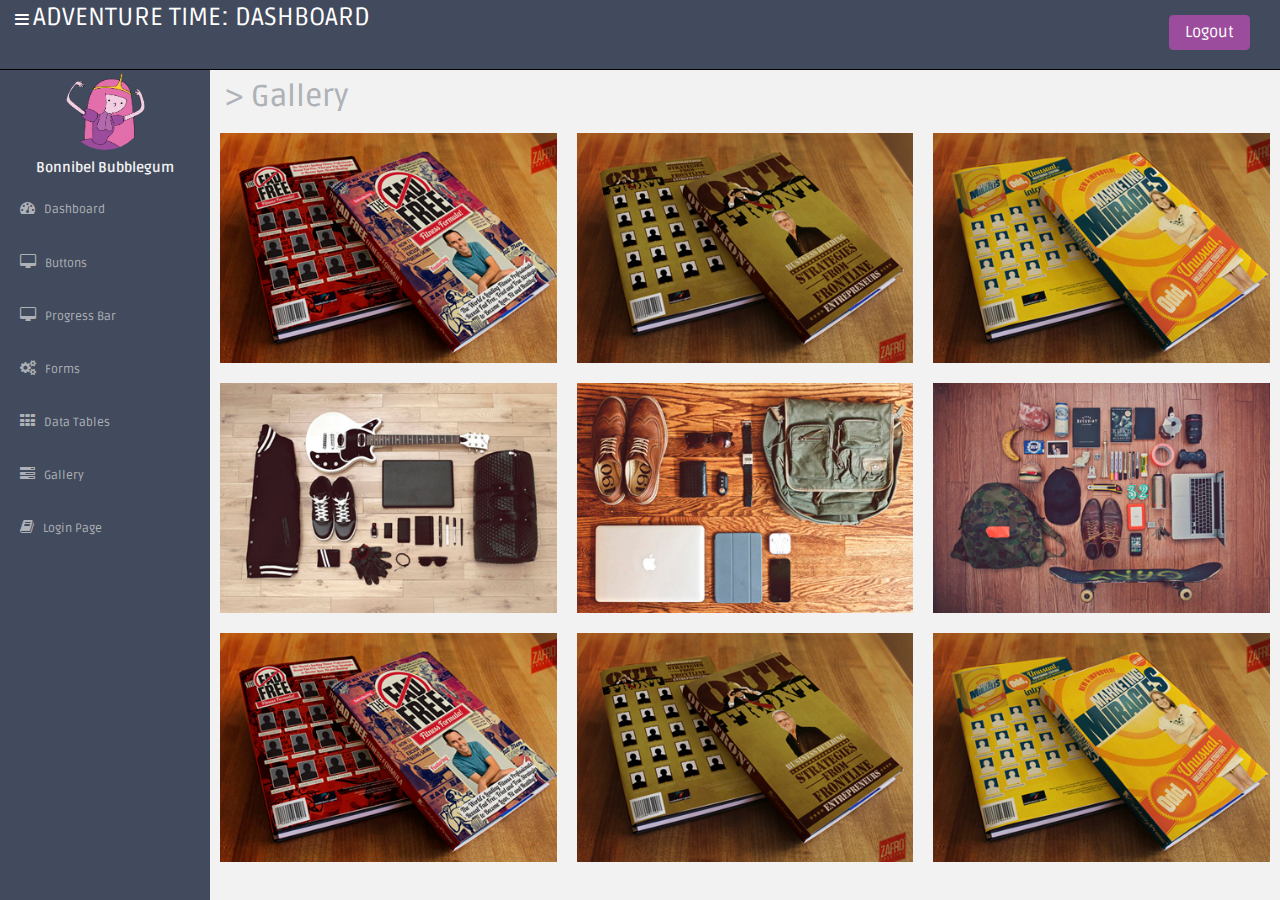
<file: gallery.html>
<!DOCTYPE html>
<html lang="en">
  <head>
    <meta charset="utf-8">
    <meta name="viewport" content="width=device-width, initial-scale=1.0">
    <meta name="description" content="">
    <meta name="author" content="Dashboard">
    <meta name="keyword" content="Dashboard, Bootstrap, Admin, Template, Theme, Responsive, Fluid, Retina">

    <title>Adventure time: Dashboard</title>

    <link href="css/bootstrap.css" rel="stylesheet">
    <link href="css/font-awesome.css" rel="stylesheet" />
    <link href="css/adventure-time-theme.css" rel="stylesheet">
    <link href="css/adventure-time-theme-responsive.css" rel="stylesheet">
  </head>

  <body>
    <div id="container">
      <div id="topbar" class="header">
        <div class="top-menu inline">
          <a href="#menu">
            <i class="fa fa-bars"></i>
            <span class="hidden-xs size25">ADVENTURE TIME: DASHBOARD</span>
            <span class="hidden-lg visible-xs size25">ADV.TIME</span>
        </a>
        </div>
          <ul class="nav pull-right top-menu inline">
            <li><a class="logout" href="login.html">Logout</a></li>
          </ul>
      </div>
      <div id="sidebar">
        <ul class="sidebar-menu">
          <img src="img/profile_avatar.png" alt="img-responsive">
          <h5 class="text-center">Bonnibel Bubblegum</h5>
          <li><a href="index.html"><i class="fa fa-dashboard"></i> Dashboard</a></li>
          <li><a href="buttons.html"><i class="fa fa-desktop"></i> Buttons</a></li>
          <li><a href="progress.html"><i class="fa fa-desktop"></i> Progress Bar</a></li>
          <li><a href="form_component.html"><i class="fa fa-cogs"></i> Forms</a></li>
          <li><a href="basic_tables.html"><i class="fa fa-th"></i> Data Tables</a></li>
          <li><a href="gallery.html"><i class="fa fa-tasks"></i> Gallery</a></li>
          <li><a href="login.html"><i class="fa fa-book"></i> Login Page</a></li>
        </ul>
      </div>
      <div id="main-content">
          <div class="wrapper">
            <h2 class="text-gray">> Gallery</h2>
            <div class="row">
              <div class="col-md-4 pd10">
                <img class="img-responsive"src="img/portfolio/port01.jpg" alt="">
              </div>
              <div class="col-md-4 pd10">
                <img class="img-responsive"src="img/portfolio/port02.jpg" alt="">
              </div>
              <div class="col-md-4 pd10">
                <img class="img-responsive"src="img/portfolio/port03.jpg" alt="">
              </div>  
            </div>
            <div class="row">
              <div class="col-md-4 pd10">
                <img class="img-responsive"src="img/portfolio/port04.jpg" alt="">
              </div>
              <div class="col-md-4 pd10">
                <img class="img-responsive"src="img/portfolio/port05.jpg" alt="">
              </div>
              <div class="col-md-4 pd10">
                <img class="img-responsive"src="img/portfolio/port06.jpg" alt="">
              </div>  
            </div>
            <div class="row">
              <div class="col-md-4 pd10">
                <img class="img-responsive"src="img/portfolio/port01.jpg" alt="">
              </div>
              <div class="col-md-4 pd10">
                <img class="img-responsive"src="img/portfolio/port02.jpg" alt="">
              </div>
              <div class="col-md-4 pd10">
                <img class="img-responsive"src="img/portfolio/port03.jpg" alt="">
              </div>  
            </div>
          </div>
      </div>
    </div>
    <script src="js/jquery.js"></script>
    <script src="js/bootstrap.min.js"></script>
    <script src="js/common-scripts.js"></script>
  </body>
</html>
</file>
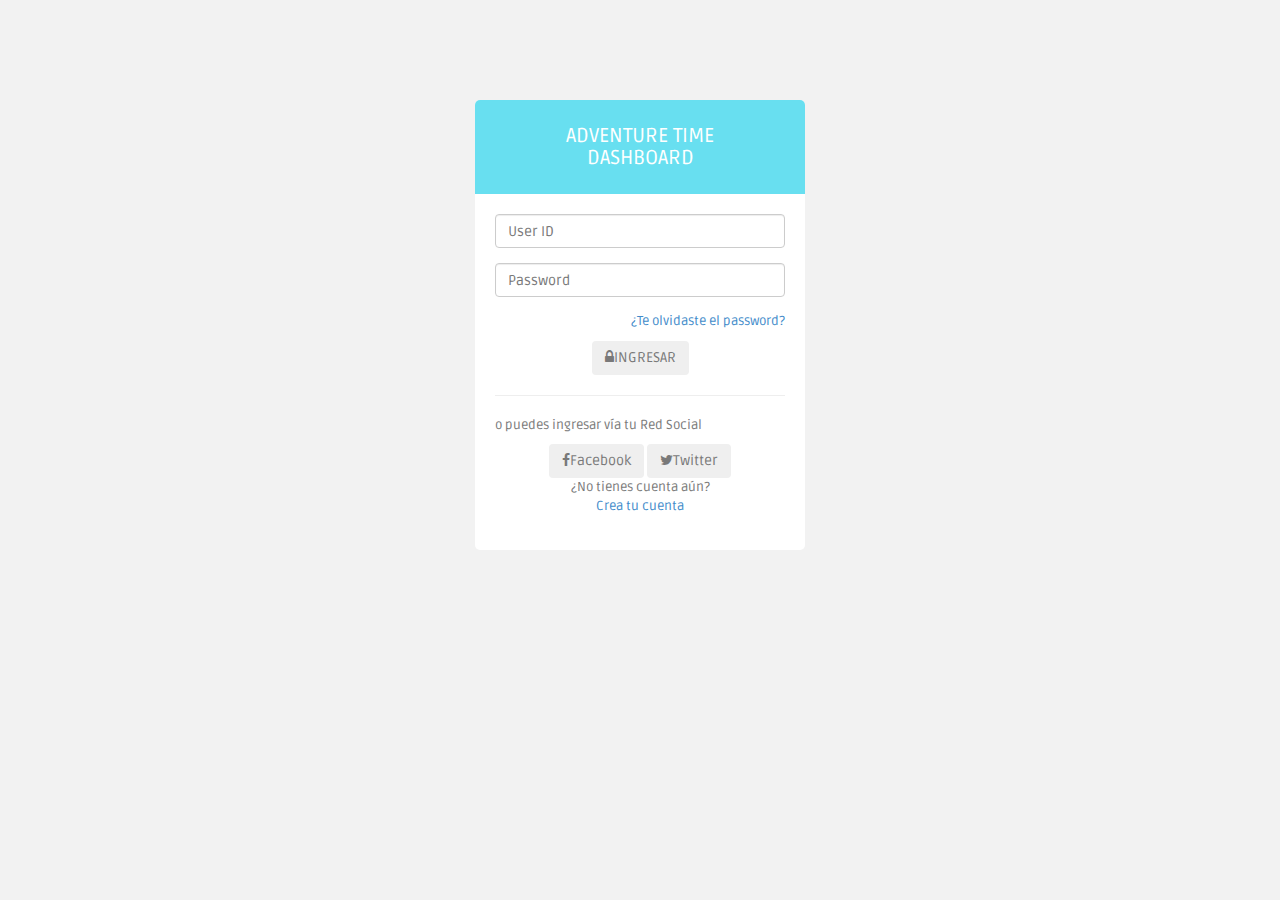
<file: login.html>
<!DOCTYPE html>
<html lang="en">
<head>
	<meta charset="utf-8">
	<meta name="viewport" content="width=device-width, initial-scale=1.0">
	<meta name="description" content="">
	<meta name="author" content="Dashboard">
	<meta name="keyword" content="Dashboard, Bootstrap, Admin, Template, Theme, Responsive, Fluid, Retina">

	<title>Adventure time: Dashboard</title>

	<link href="css/bootstrap.css" rel="stylesheet">
	<link href="css/font-awesome.css" rel="stylesheet" />
  <link href="css/adventure-time-theme.css" rel="stylesheet">
  <link href="css/adventure-time-theme-responsive.css" rel="stylesheet">
  </head>
  <body>
  <div  class="login" id="container">
    <div class="form-login">
      <h2 class="form-login-heading">ADVENTURE TIME<br>DASHBOARD</h2>
      <div class="login-wrap">
        <div class="registration">
          <form role="form">
            <div class="form-group">
              <input type="email" placeholder="User ID" class="form-control" id="email">
            </div>
            <div class="form-group">
              <input type="password" placeholder="Password" class="form-control" id="pwd">
            </div>
            <p class="text-right"><a href="#">¿Te olvidaste el password?</a></p>
            <button type="submit" class="btn"><i class="fa fa-lock"></i>INGRESAR</button>
          </form>
        </div>
        <hr> 
        <div class="login-social-link">
          <p>o puedes ingresar vía tu Red Social</p>
          <div class="text-center">
            <button type="button" class="btn"><i class="fa fa-facebook"></i>Facebook</button>
            <button type="button" class="btn"><i class="fa fa-twitter"></i>Twitter</button>
          </div>
          <p class="text-center">¿No tienes cuenta aún?<br><a href="#">Crea tu cuenta</a></p>
        </div>
      </div>
    </div>
  </div>
  	<script src="js/jquery.js"></script>
  	<script src="js/bootstrap.min.js"></script>
  </body>
</html>
</file>
<file: css/adventure-time-theme.css>
@import url(http://fonts.googleapis.com/css?family=Ruda:400,700,900);

body { 
    color: #797979;
	background: #f2f2f2;
    font-family: 'Ruda', sans-serif;
    padding: 0px !important;
    margin: 0px !important;
    font-size:13px;
}

ul li {
    list-style: none;
}

a, a:hover, a:focus {
    text-decoration: none;
    outline: none;  
}

::selection {
    background: #9c4c9d;
    color: #fff;
}
::-moz-selection {
    background: #9c4c9d;
    color: #fff;
}

/* Base colors */
.label-theme {
    background-color: #68dff0;
}

.bg-theme {
    background-color: #68dff0;
}

#container {
    width: 100%;
    height: 100%;
}

ul.top-menu > li > .logout {
	color: #f2f2f2;
	font-size: 12px;
	border-radius: 4px;
	-webkit-border-radius: 4px;
	border: 1px solid #9c4c9d !important;
	padding: 5px 15px;
	margin-right: 15px;
	background: #9c4c9d;
	margin-top: 15px;
}

#sidebar {
    width: 210px;
    height: 100%;
    position: fixed;
    background: #424a5d;
}

#sidebar h5 {
	color: #f2f2f2;
	font-weight: 700;
}

#sidebar ul li {
    position: relative;
}

#sidebar .sub-menu > .sub li  {
    padding-left: 32px;
}

#sidebar .sub-menu > .sub li:last-child {
    padding-bottom: 10px;
}

.nav-collapse.collapse {
    display: inline;
}

ul.sidebar-menu , ul.sidebar-menu li ul.sub{
    margin: -2px 0 0;
    padding: 0;
}

ul.sidebar-menu {
    margin-top: 70px;
}

#sidebar > ul > li > ul.sub {
    display: none;
}

#sidebar > ul > li.active > ul.sub, #sidebar > ul > li > ul.sub > li > a {
    display: block;
}

ul.sidebar-menu li ul.sub li{
    background: #424a5d;
    margin-bottom: 0;
    margin-left: 0;
    margin-right: 0;
}

ul.sidebar-menu li ul.sub li:last-child{
    border-radius: 0 0 4px 4px;
    -webkit-border-radius: 0 0 4px 4px;
}

ul.sidebar-menu li ul.sub li a {
    font-size: 12px;
    padding: 6px 0;
    line-height: 35px;
    height: 35px;
    -webkit-transition: all 0.3s ease;
    -moz-transition: all 0.3s ease;
    -o-transition: all 0.3s ease;
    -ms-transition: all 0.3s ease;
    transition: all 0.3s ease;
    color: #aeb2b7;
}

ul.sidebar-menu li ul.sub li a:hover {
	color: white;
	background: transparent;
}

ul.sidebar-menu li ul.sub li.active a {
    color: #9c4c9d;
    -webkit-transition: all 0.3s ease;
    -moz-transition: all 0.3s ease;
    -o-transition: all 0.3s ease;
    -ms-transition: all 0.3s ease;
    transition: all 0.3s ease;
    display: block;
}

ul.sidebar-menu li{
    margin-bottom: 5px;
    margin-left:10px;
    margin-right:10px;
}

ul.sidebar-menu li.sub-menu{
    line-height: 15px;
}

ul.sidebar-menu li a span{
    display: inline-block;
}

ul.sidebar-menu li a{
    color: #aeb2b7;
    text-decoration: none;
    display: block;
    padding: 15px 0 15px 10px;
    font-size: 12px;
    outline: none;
    -webkit-transition: all 0.3s ease;
    -moz-transition: all 0.3s ease;
    -o-transition: all 0.3s ease;
    -ms-transition: all 0.3s ease;
    transition: all 0.3s ease;
}

ul.sidebar-menu li a.active {
    background: #9c4c9d;
    color: #fff;
    display: block;

    -webkit-transition: all 0.3s ease;
    -moz-transition: all 0.3s ease;
    -o-transition: all 0.3s ease;
    -ms-transition: all 0.3s ease;
    transition: all 0.3s ease;
}

ul.sidebar-menu li a:hover, ul.sidebar-menu li a:focus {
    background: #E26EAB;
    color: white;
}


ul.sidebar-menu li a i {
    font-size: 15px;
    padding-right: 6px;
}

ul.sidebar-menu li a:hover i, ul.sidebar-menu li a:focus i {
    color: #fff;
}

ul.sidebar-menu li a.active i {
    color: #fff;
}

/* MAIN CONTENT CONFIGURATION */
#main-content {
    margin-left: 210px;
}

.header, .footer {
    min-height: 60px;
    padding: 0 15px;
}

.header {
    position: fixed;
    left: 0;
    right: 0;
    z-index: 1002;
}

.black-bg {
    background: #424a5d;
    border-bottom: 1px solid #293241;
}

.wrapper {
    display: inline-block;
    margin-top: 60px;
    padding-left: 15px;
    padding-right: 15px;
    padding-bottom: 15px;
    padding-top: 0px;
    width: 100%;
}

/* LOGO */
a.logo {
    font-size: 20px;
    color: #ffffff;
    float: left;
    margin-top: 15px;
    text-transform: uppercase;
}

a.logo b {
    font-weight: 900;
}

a.logo:hover, a.logo:focus {
    text-decoration: none;
    outline: none;
}

a.logo span {
    color: #9c4c9d;
}

ul.top-menu > li > a {
    color: #666666;
    font-size: 16px;
    border-radius: 4px;
    -webkit-border-radius: 4px;
    border:1px solid #666666 !important;
    padding: 2px 6px;
    margin-right: 15px;
}

ul.top-menu > li > a:hover, ul.top-menu > li > a:focus {
    border:1px solid #E26EAB !important;
    background-color: #E26EAB !important;
    border-color: #E26EAB !important;
    text-decoration: none;
    border-radius: 4px;
    -webkit-border-radius: 4px;
    color: white !important;
}

/* utils */
.mt {
    margin-top: 25px;
}

.pt-25 {
    padding-top: 25px;
}

.mb {
    margin-bottom: 25px;
}

.ml {
    margin-left: 5px;
}

.no-padding {
    padding: 0 !important;
}

.no-margin {
    margin: 0 !important;
}

/* *************************************************************************************
PANELS CONFIGURATIONS
*************************************************************************************** */

/*Panel Size*/

.pn {
    height: 250px;
    box-shadow: 0 2px 1px rgba(0, 0, 0, 0.2);
}

.pn:hover {
    box-shadow: 2px 3px 2px rgba(0, 0, 0, 0.3);
    
}

/*Grey Panel*/

.grey-panel {
    text-align: center;
    background: #dfdfe1;
}
.grey-panel .grey-header {
    background: #ccd1d9;
    padding: 3px;
    margin-bottom: 15px;
}
.grey-panel h5 {
    font-weight: 200;
    margin-top: 10px;
}
.grey-panel p {
    margin-left: 5px;
}
/* Specific Conf for Donut Charts*/
.donut-chart p {
    margin-top: 5px;
    font-weight: 700;
    margin-left: 15px;
}
.donut-chart h2 {
    font-weight: 900;
    color: #FF6B6B;
    font-size: 38px;
}

/* Dark Blue*/

.darkblue-panel {
    text-align: center;
    background: #444c57;
}
.darkblue-panel .darkblue-header {
    background: transparent;
    padding: 3px;
    margin-bottom: 15px;
}
.darkblue-panel h1 {
    color: #f2f2f2;
}
.darkblue-panel h5 {
    font-weight: 200;
    margin-top: 10px;
    color: white;
}
.darkblue-panel footer {
    color: white;
}
.darkblue-panel footer h5 {
    margin-left:10px; 
    margin-right: 10px;
    font-weight: 700;
}

/*Green Panel*/
.green-panel {
    text-align: center;
    background: #68dff0;
}
.green-panel .green-header {
    background: #43b1a9;
    padding: 3px;
    margin-bottom: 15px;
}
.green-panel h5 {
    color: white;
    font-weight: 200;
    margin-top: 10px;
}
.green-panel h3 {
    color: white;
    font-weight: 100;
}
.green-panel p {
    color: white;
}

/*White Panel */
.white-panel {
    text-align: center;
    background: #ffffff;
    color: #ccd1d9;
}

.white-panel p {
    margin-top: 5px;
    font-weight: 700;
    margin-left: 15px;
}
.white-panel .white-header {
    background: #f4f4f4;
    padding: 3px;
    margin-bottom: 15px;
    color: #c6c6c6;
}
.white-panel .small {
    font-size: 10px;
    color: #ccd1d9;
}

.white-panel i {
    color: #68dff0;
    padding-right: 4px;
    font-size: 14px;
}

/*STOCK CARD Panel*/
.card {
  background: white;
  box-shadow: 0 2px 1px rgba(0, 0, 0, 0.2);
  margin-bottom: 1em; 
  height: 250px;
}
.stock .stock-chart {
  background: #00c5de;
}
.stock .stock-chart #chart {
    height: 10.7em;
    background: url(http://i.imgbox.com/abmuNQx2) center bottom no-repeat; 
}    
.stock .current-price {
  background: #1d2122;
  padding: 10px; 
}
.stock .current-price .info abbr {
    display: block;
    color: #f8f8f8;
    font-size: 1.5em;
    font-weight: 600;
    margin-top: 0.18em;
}
.stock .current-price .changes {
    text-align: right; 
}
.stock .changes .up {
    color: #4fd98b
}
.stock .current-price .changes .value {
      font-size: 1.8em;
      font-weight: 700; 
}
.stock .summary {
    color: #2f2f2f;
    display: block;
    background: #f2f2f2;
    padding: 10px;
    text-align: center;
}
.stock .summary strong {
    font-weight: 900;
    font-size: 14px;
}

/*Content Panel*/
.content-panel {
    background: #ffffff;
    box-shadow: 0px 3px 2px #aab2bd;
    padding-top: 15px;
    padding-bottom: 5px;
}
.content-panel h4 {
    margin-left: 10px;
}

/*WEATHER PANELS*/

/* Weather 1 */
.weather {
    background: url(../img/weather.jpg) no-repeat center top;
    text-align: center;
    background-position: center center;
}
.weather i {
    color: white;
    margin-top: 45px;
}
.weather h2 {
    color: white;
    font-weight: 900;
}
.weather h4 {
    color: white;
    font-weight: 900;
    letter-spacing: 1px;
}

/* Weather 2 */
.weather-2 {
    background: #e9f0f4;
}
.weather-2 .weather-2-header {
    background: #54bae6;
    padding-top: 5px;
    margin-bottom: 5px;
}
.weather-2 .weather-2-header p {
    color: white;
    margin-left: 5px;
    margin-right: 5px;
}
.weather-2 .weather-2-header p small {
    font-size: 10px;
}
.weather-2 .data {
    margin-right: 10px;
    margin-left: 10px;
    color: #272b34;
}
.weather-2 .data h5 {
    margin-top: 0px;
    font-weight: lighter;
}
.weather-2 .data h1{
    margin-top: 2px;
}

/* Weather 3 */
.weather-3 {
    background: #ffcf00;
}

.weather-3 i {
    color: white;
    margin-top: 30px;
    font-size: 70px;
}
.weather-3 h1 {
    margin-top: 10px;
    color: white;
    font-weight: 900;
}
.weather-3 .info {
    background: #f2f2f2;
}
.weather-3 .info i {
    font-size: 15px;
    color: #c2c2c2;
    margin-bottom: 0px;
    margin-top: 10px;
}
.weather-3 .info h3 {
    font-weight: 900;
    margin-bottom: 0px;
}
.weather-3 .info p {
    margin-left: 10px;
    margin-right: 10px;
    margin-bottom: 16px;
    color: #c2c2c2;
    font-size: 15px;
    font-weight: 700;
}


/*Twitter Panel*/
.twitter-panel {
    background: #4fc1e9;
    text-align: center;
}
.twitter-panel i {
    color: white;
    margin-top: 40px;
}
.twitter-panel p {
    color: #f5f5f5;
    margin: 10px;
}
.twitter-panel .user {
    color: white;
    font-weight: 900;
}


/* Instagram Panel*/
.instagram-panel {
    background: url(../img/instagram.jpg) no-repeat center top;
    text-align: center;
    background-position: center center;
}
.instagram-panel i {
    color: white;
    margin-top: 35px;
}
.instagram-panel p {
    margin: 5px;
    color: white;
}

/* Product Panel */
.product-panel {
    background: #dadad2;
    text-align: center;
    padding-top: 50px;
    height: 100%;
}

/* Product Panel 2*/
.product-panel-2 {
    background: #dadad2;
    text-align: center;
}
.product-panel-2 .badge {
    position: absolute;
    top: 20px;
    left: 35px;
}
.badge-hot {
    background: #ed5565;
    width: 70px;
    height: 70px;
    line-height: 70px;
    font-size: 18px;
    color: #fff;
    text-align: center;
    border-radius: 100%;
}

/* Soptify Panel */
#spotify {
    background: url(../img/lorde.jpg) no-repeat center top;
    margin-top: -15px;
    background-attachment: relative;
    background-position: center center;
    min-height: 220px;
    width: 100%;
    -webkit-background-size: 100%;
    -moz-background-size: 100%;
    -o-background-size: 100%;
    background-size: 100%;
    -webkit-background-size: cover;
    -moz-background-size: cover;
    -o-background-size: cover;
    background-size: cover;
}
#spotify .btn-clear-g {
    top: 15%;
    right: 10px;
    position: absolute;
    margin-top: 5px;
}
#spotify .sp-title {
    bottom: 15%;
    left: 25px;
    position: absolute;
    color: #efefef;
}
#spotify .sp-title h3 {
    font-weight: 900;
}
#spotify .play{
    bottom: 18%;
    right: 25px;
    position: absolute;
    color: #efefef;
    font-size: 20px
}
.followers {
    margin-left: 5px;
    margin-top: 5px;
}

/* BLOG PANEL */
#blog-bg {
    background: url(../img/blog-bg.jpg) no-repeat center top;
    margin-top: -15px;
    background-attachment: relative;
    background-position: center center;
    min-height: 150px;
    width: 100%;
    -webkit-background-size: 100%;
    -moz-background-size: 100%;
    -o-background-size: 100%;
    background-size: 100%;
    -webkit-background-size: cover;
    -moz-background-size: cover;
    -o-background-size: cover;
    background-size: cover;
}
#blog-bg .badge {
    position: absolute;
    top: 20px;
    left: 35px;
}
.badge-popular {
    background: #3498db;
    width: 70px;
    height: 70px;
    line-height: 70px;
    font-size: 13px;
    color: #fff;
    text-align: center;
    border-radius: 100%;
}
.blog-title {
    background: rgba(0,0,0,0.5);
    bottom: 100px;
    padding: 6px;
    color: white;
    font-weight: 700;
    position: absolute;
    display: block;
    width: 120px;
}
.blog-text {
    margin-left: 8px;
    margin-right: 8px;
    margin-top: 15px;
    font-size: 12px;
}

/* showcase background */
.showback {
    background: #ffffff;
    padding: 15px;
    margin-bottom: 15px;
    box-shadow: 0px 3px 2px #aab2bd;
}


.form-panel {
    background: #ffffff;
    margin: 10px;
    padding: 10px;
    box-shadow: 0px 3px 2px #aab2bd;
    text-align: left;
}

label {
    font-weight: 400;
}

.form-horizontal.style-form .form-group {
    border-bottom: 1px solid #eff2f7;
    padding-bottom: 15px;
    margin-bottom: 15px;
}

.round-form {
    border-radius: 500px;
    -webkit-border-radius: 500px;
}

@media (min-width: 768px) {
        .form-horizontal .control-label {
        text-align: left;
    }
}

#focusedInput {
    border: 1px solid #ed5565;
    box-shadow: none;
}

.add-on {
    float: right;
    margin-top: -37px;
    padding: 3px;
    text-align: center;
}

.add-on .btn {
    height: 34px;
}

/* TOGGLE CONFIGURATION */
.has-switch {
    border-radius: 30px;
    -webkit-border-radius: 30px;
    display: inline-block;
    cursor: pointer;
    line-height: 1.231;
    overflow: hidden;
    position: relative;
    text-align: left;
    width: 80px;
    -webkit-mask: url('../img/mask.png') 0 0 no-repeat;
    mask: url('../img/mask.png') 0 0 no-repeat;
    -webkit-user-select: none;
    -moz-user-select: none;
    -ms-user-select: none;
    -o-user-select: none;
    user-select: none;
}
.has-switch.deactivate {
    opacity: 0.5;
    filter: alpha(opacity=50);
    cursor: default !important;
}
.has-switch.deactivate label,
.has-switch.deactivate span {
    cursor: default !important;
}
.has-switch > div {
    width: 162%;
    position: relative;
    top: 0;
}
.has-switch > div.switch-animate {
    -webkit-transition: left 0.25s ease-out;
    -moz-transition: left 0.25s ease-out;
    -o-transition: left 0.25s ease-out;
    transition: left 0.25s ease-out;
    -webkit-backface-visibility: hidden;
}
.has-switch > div.switch-off {
    left: -63%;
}
.has-switch > div.switch-off label {
    background-color: #7f8c9a;
    border-color: #bdc3c7;
    -webkit-box-shadow: -1px 0 0 rgba(255, 255, 255, 0.5);
    -moz-box-shadow: -1px 0 0 rgba(255, 255, 255, 0.5);
    box-shadow: -1px 0 0 rgba(255, 255, 255, 0.5);
}
.has-switch > div.switch-on {
    left: 0%;
}
.has-switch > div.switch-on label {
    background-color: #41cac0;
}
.has-switch input[type=checkbox] {
    display: none;
}
.has-switch span {
    cursor: pointer;
    font-size: 14.994px;
    font-weight: 700;
    float: left;
    height: 29px;
    line-height: 19px;
    margin: 0;
    padding-bottom: 6px;
    padding-top: 5px;
    position: relative;
    text-align: center;
    width: 50%;
    z-index: 1;
    -webkit-box-sizing: border-box;
    -moz-box-sizing: border-box;
    box-sizing: border-box;
    -webkit-transition: 0.25s ease-out;
    -moz-transition: 0.25s ease-out;
    -o-transition: 0.25s ease-out;
    transition: 0.25s ease-out;
    -webkit-backface-visibility: hidden;
}
.has-switch span.switch-left {
    border-radius: 30px 0 0 30px;
    background-color: #2A3542;
    color: #41cac0;
    border-left: 1px solid transparent;
}
.has-switch span.switch-right {
    border-radius: 0 30px 30px 0;
    background-color: #bdc3c7;
    color: #ffffff;
    text-indent: 7px;
}
.has-switch span.switch-right [class*="fui-"] {
    text-indent: 0;
}
.has-switch label {
    border: 4px solid #2A3542;
    border-radius: 50%;
    -webkit-border-radius: 50%;
    float: left;
    height: 29px;
    margin: 0 -21px 0 -14px;
    padding: 0;
    position: relative;
    vertical-align: middle;
    width: 29px;
    z-index: 100;
    -webkit-transition: 0.25s ease-out;
    -moz-transition: 0.25s ease-out;
    -o-transition: 0.25s ease-out;
    transition: 0.25s ease-out;
    -webkit-backface-visibility: hidden;
}
.switch-square {
    border-radius: 6px;
    -webkit-border-radius: 6px;
    -webkit-mask: url('../img/mask.png') 0 0 no-repeat;
    mask: url('../img/mask.png') 0 0 no-repeat;
}
.switch-square > div.switch-off label {
    border-color: #7f8c9a;
    border-radius: 6px 0 0 6px;
}
.switch-square span.switch-left {
    border-radius: 6px 0 0 6px;
}
.switch-square span.switch-left [class*="fui-"] {
    text-indent: -10px;
}
.switch-square span.switch-right {
    border-radius: 0 6px 6px 0;
}
.switch-square span.switch-right [class*="fui-"] {
    text-indent: 5px;
}
.switch-square label {
    border-radius: 0 6px 6px 0;
    border-color: #41cac0;
}



/*LOGIN CONFIGURATION PAGE*/
.form-login {
    max-width: 330px;
    margin: 100px auto 0;
    background: #fff;
    border-radius: 5px;
    -webkit-border-radius: 5px;
}

.form-login h2.form-login-heading {
    margin: 0;
    padding: 25px 20px;
    text-align: center;
    background: #68dff0;
    border-radius: 5px 5px 0 0;
    -webkit-border-radius: 5px 5px 0 0;
    color: #fff;
    font-size: 20px;
    text-transform: uppercase;
    font-weight: 300;
}
.login-wrap {
    padding: 20px;
}
.login-wrap .registration {
    text-align: center;
}
.login-social-link {
    display: block;
    margin-top: 20px;
    margin-bottom: 15px;
}

.sidebar-toggle-box {
    float: left;
    padding-right: 15px;
    margin-top: 18px;
}

.sidebar-toggle-box .fa-bars {
    cursor: pointer;
    display: inline-block;
    font-size: 20px;
    color: white;
}


.sidebar-closed > #sidebar > ul {
    display: none;
}

.sidebar-closed #main-content {
    margin-left: 0px;
}

.sidebar-closed #sidebar {
    margin-left: -180px;
}


/***************************************************************/
/********************* Dashboard code **************************/

@media (max-width: 768px) {
    .main-chart {
        padding-top: 0px;
    }
}

.ds {
    background: #ffffff;
    padding-top: 20px;
}

.ds h4 {
    font-size: 14px;
    font-weight: 700;
}

.ds h3 {
    color: #ffffff;
    font-size: 16px;
    padding: 0 10px;
    line-height: 60px;
    height: 60px;
    margin: 0;
    background: #9c4c9d;
    text-align: center;
}

.ds i {
    font-size: 12px;
    line-height: 16px;
}

.ds .desc {
    border-bottom: 1px solid #eaeaea;
    display: inline-block;
    padding: 15px 0;
    width: 100%;
}

.ds .desc:hover {
    background: #f2f2f2;
}

.ds .thumb {
    width: 30px;
    margin: 0 10px 0 20px;
    display: block;
    float: left;
}

.ds .details {
    width: 170px;
    float: left;
}

.ds > .desc p {
    font-size: 11px;
}

.ds p > muted {
    font-size: 9px;
    text-transform: uppercase;
    font-style: italic;
    color: #666666
}

.page-header {
    margin-top: 0px;
}

.page-header h1 {
    margin-top: 0px;
}

.main-video h4 {
    font-weight: 800px;
    margin-top: 0px;
}

.main-video .buttons a {
    margin-right: 10px;
}

.divider {
    border: 1px solid #eaeaea;
}

.mtbox {
    margin-top: 80px;
    margin-bottom: 40px;
}

.box1 {
    padding: 15px;
    text-align: center;
    color: #989898;
    border-bottom: 1px solid #989898;
}

.box1 span {
    font-size: 50px;

}

.box1 h3 {
    text-align: center;
}

.box0:hover .box1 {
    border-bottom: 1px solid #ffffff;
}

.box0 p {
    text-align: center;
    font-size: 12px;
    color: #f2f2f2;
}

.box0:hover p {
    color: #ff865c;
}

.box0:hover {
    background: #ffffff;
    box-shadow: 0 2px 1px rgba(0, 0, 0, 0.2);
}
/**************************Personal styles********************/
#sidebar img{
    height: 80px;
    width: 80px;
    border-radius: 50%;
    display: block;
    margin: 0 auto;
}
.size25{
    font-size: 25px;
}
#topbar{
    background: #424a5d;
    height: 70px;
    border-bottom: 1px solid black;
}
#topbar a{
    color: #ffffff;
    font-size: 16px;
}
.top-menu{
    height: 50px;
    padding-top-top: 15px;
}
#menu{
    margin-top: 20px;
}
.inline{
    display: inline;
}   
.main-content .mg20 .col-md-2,.main-content .mg20 .col-md-3,.main-content .mg20 .col-md-4{
    border-top: 1px solid red;
}
.text-gray{
    color: #aeb2b7
}
.bt{
    border-top: 1px solid #eee;
}
.bg-white{
    background: white;
}
.mg20{
    margin: 20px;
}
.pd10{
    padding: 10px;
}
.pd20{
    padding: 20px;
}
.pd20 i{
    font-size: 15px;
    color: white;
}
.thumb img {
    width: 35px;
    height: 35px;
}
</file>
<file: css/adventure-time-theme-responsive.css>
@media (max-width: 768px) {

    .header {
        position: absolute;
    }

    /*sidebar*/

    #sidebar {
        height: auto;
        overflow: hidden;
        position: absolute;
        width: 100%;
        z-index: 1001;
    }


    /* body container */
    #main-content {
        margin: 0px!important;
        position: none !important;
    }

    #sidebar > ul > li > a > span {
        line-height: 35px;
    }

    #sidebar > ul > li {
        margin: 0 10px 5px 10px;
    }
    #sidebar > ul > li > a {
        height:35px;
        line-height:35px;
        padding: 0 10px;
        text-align: left;
    }
    #sidebar > ul > li > a i{
        /*display: none !important;*/
    }

    #sidebar ul > li > a .arrow, #sidebar > ul > li > a .arrow.open {
        margin-right: 10px;
        margin-top: 15px;
    }

    #sidebar ul > li.active > a .arrow, #sidebar ul > li > a:hover .arrow, #sidebar ul > li > a:focus .arrow,
    #sidebar > ul > li.active > a .arrow.open, #sidebar > ul > li > a:hover .arrow.open, #sidebar > ul > li > a:focus .arrow.open{
        margin-top: 15px;
    }

    #sidebar > ul > li > a, #sidebar > ul > li > ul.sub > li {
        width: 100%;
    }
    #sidebar > ul > li > ul.sub > li > a {
        background: transparent !important ;
    }
    #sidebar > ul > li > ul.sub > li > a:hover {
        
    }


    /* sidebar */
    #sidebar {
        margin: 0px !important;
    }

    /* sidebar collabler */
    #sidebar .btn-navbar.collapsed .arrow {
        display: none;
    }

    #sidebar .btn-navbar .arrow {
        position: absolute;
        right: 35px;
        width: 0;
        height: 0;
        top:48px;
        border-bottom: 15px solid #282e36;
        border-left: 15px solid transparent;
        border-right: 15px solid transparent;
    }

    .modal-footer .btn {
        margin-bottom: 0px !important;
    }

    .btn {
        margin-bottom: 5px;
    }

    ul.sidebar-menu li ul.sub li a {
        padding: 0;
    }

    .img-responsive {
        width: 100%;
    }

}

@media (max-width: 480px) {

    #top_menu .nav > li, ul.top-menu > li {
        float: right;
    }
    .hidden-phone {
        display: none !important;
    }

    .navbar-inverse .navbar-toggle:hover, .navbar-inverse .navbar-toggle:focus {
        background-color: #ccc;
        border-color:#ccc ;
    }

}

@media (max-width:320px) {
    #top_menu .nav > li, ul.top-menu > li {
        float: right;
    }

    .hidden-phone {
        display: none !important;
    }

    .lock-wrapper {
        margin: 10% auto;
        max-width: 310px;
    }
    .lock-input {
        width: 82%;
    }

    .cmt-form {
        display: inline-block;
        width: 75%;
    }
}
</file>
